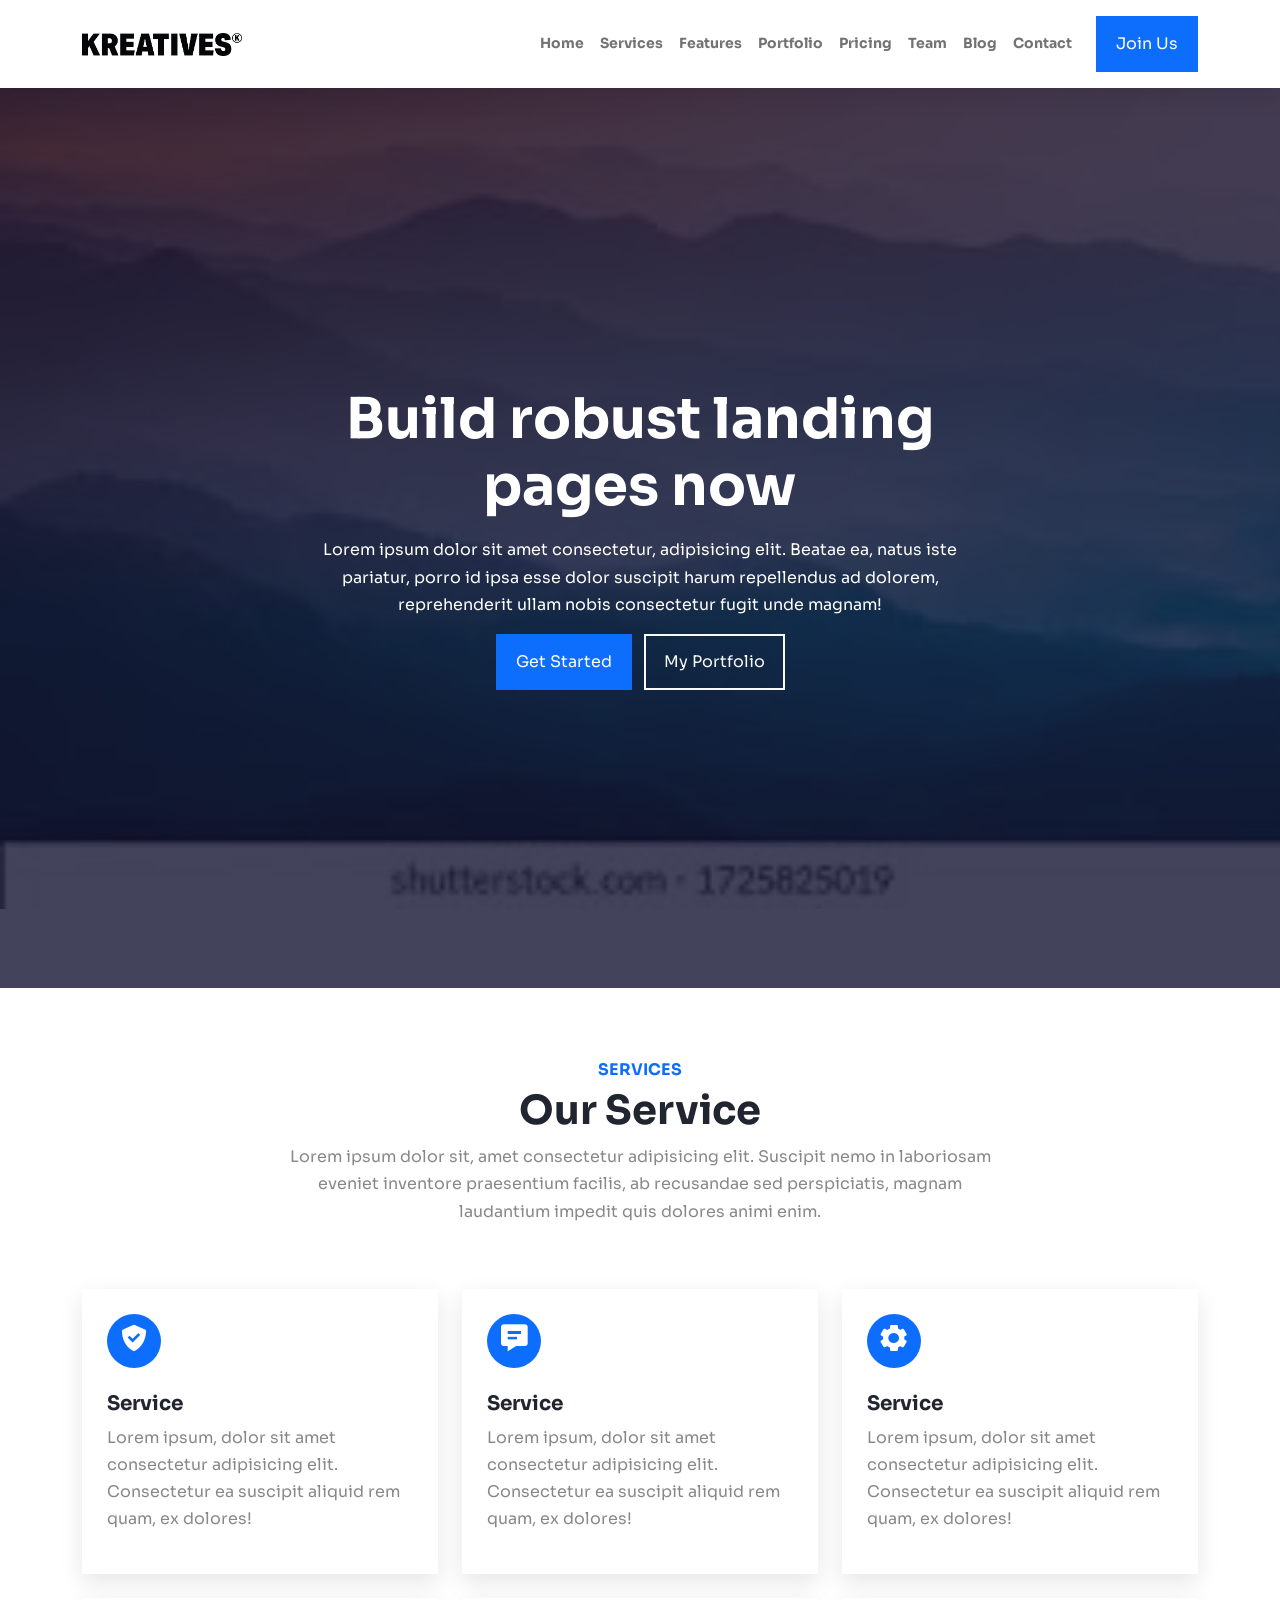
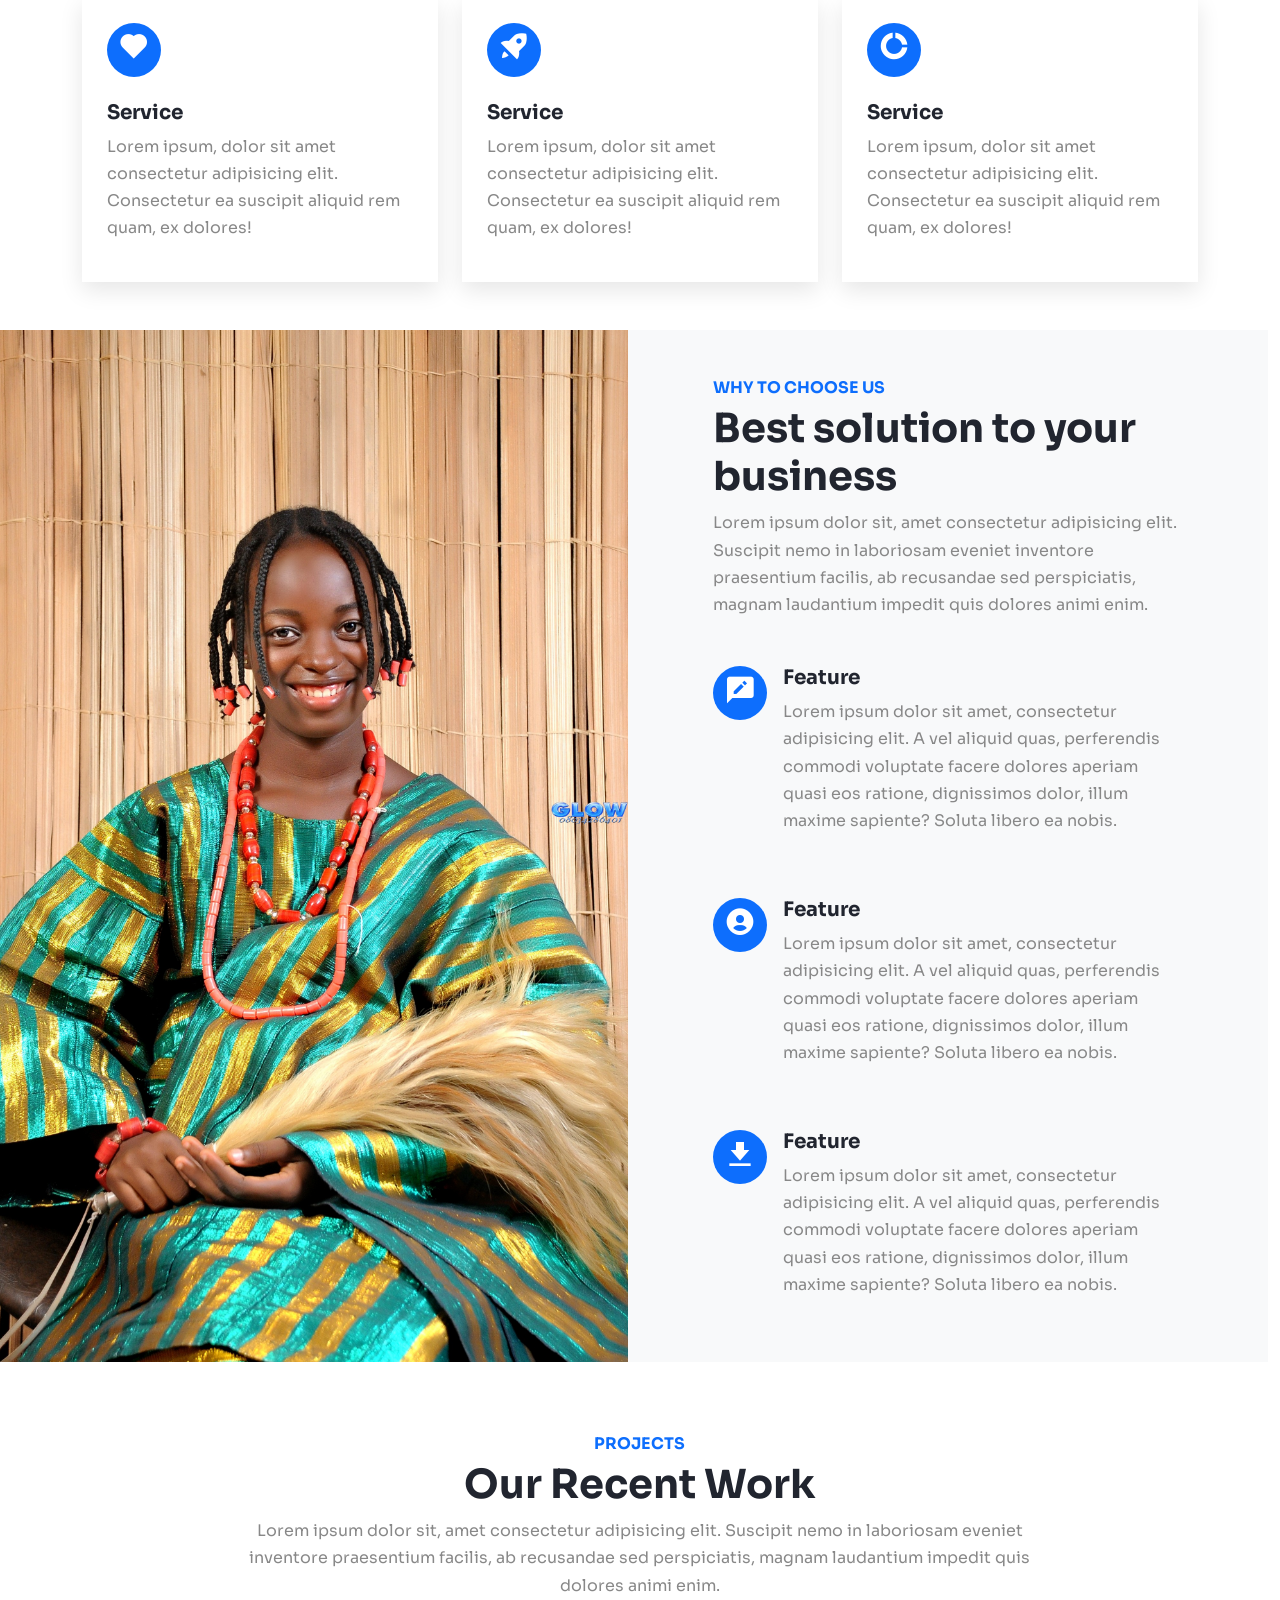
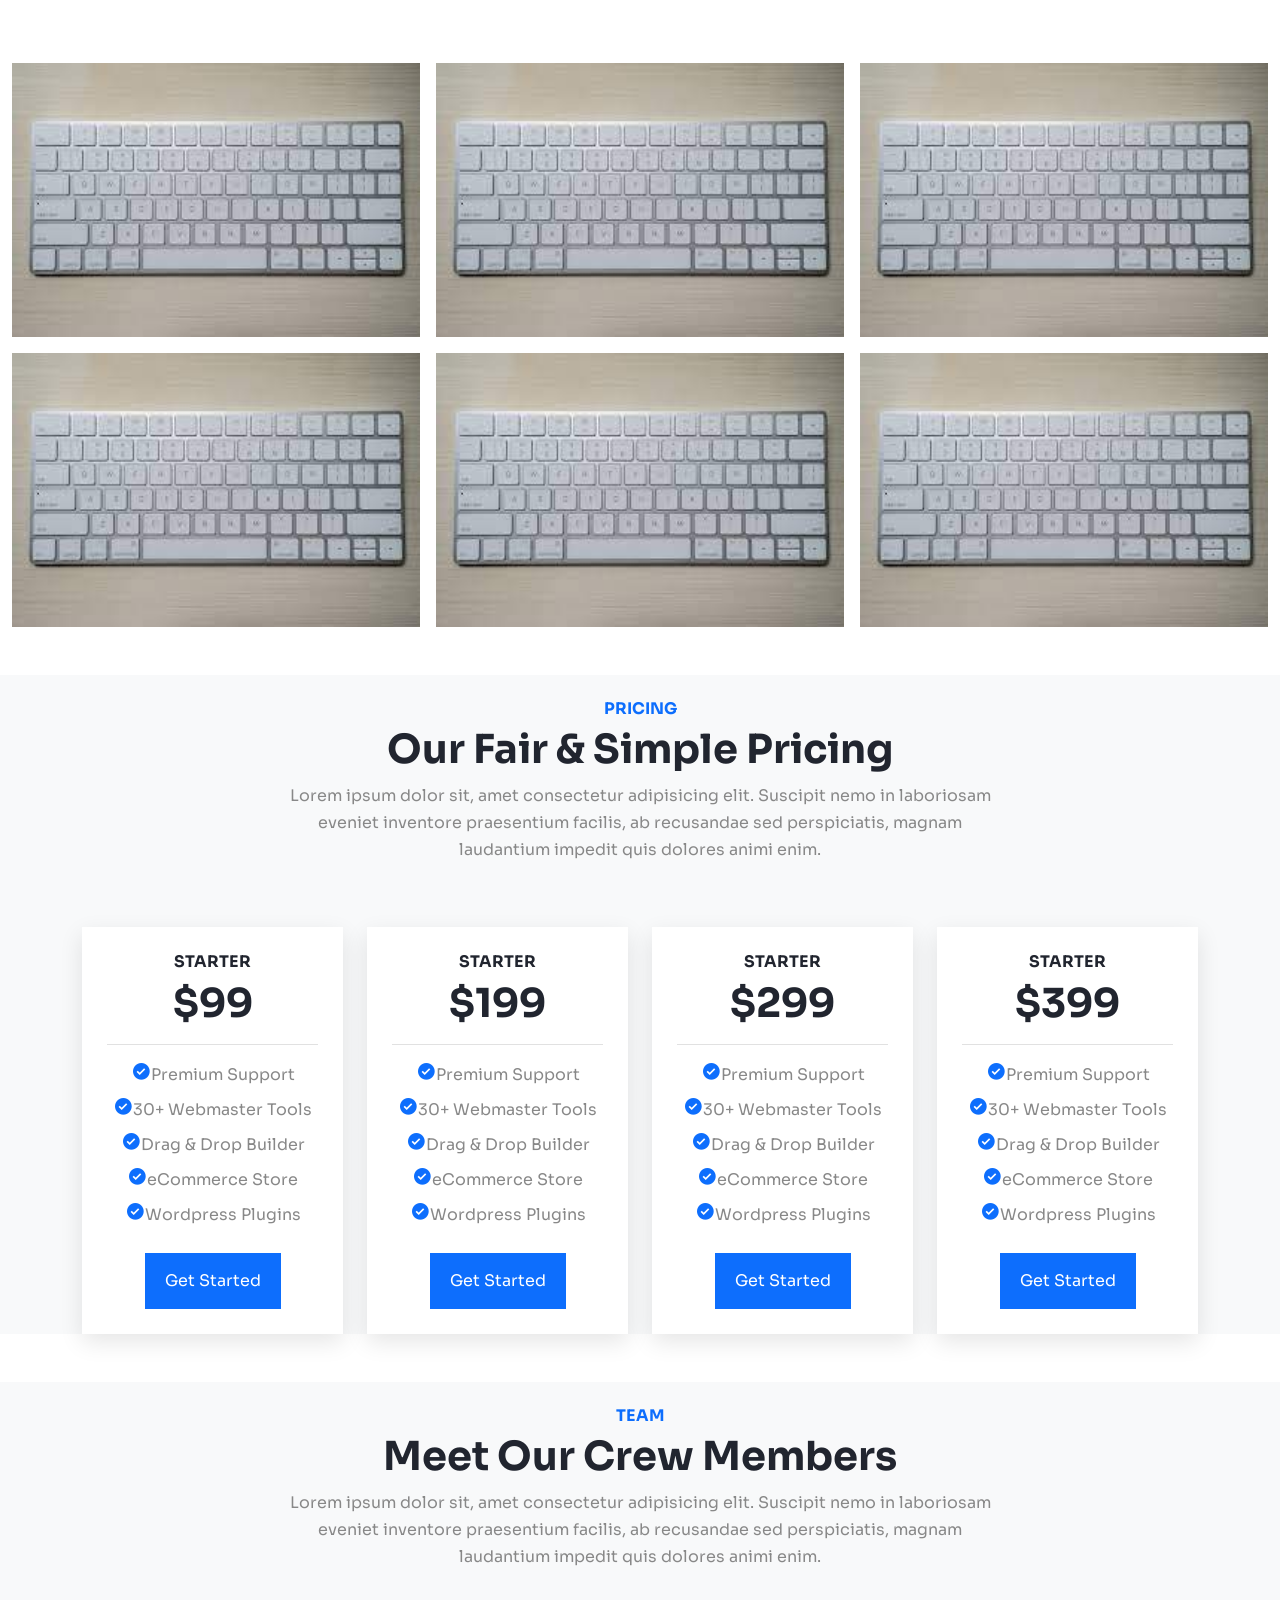
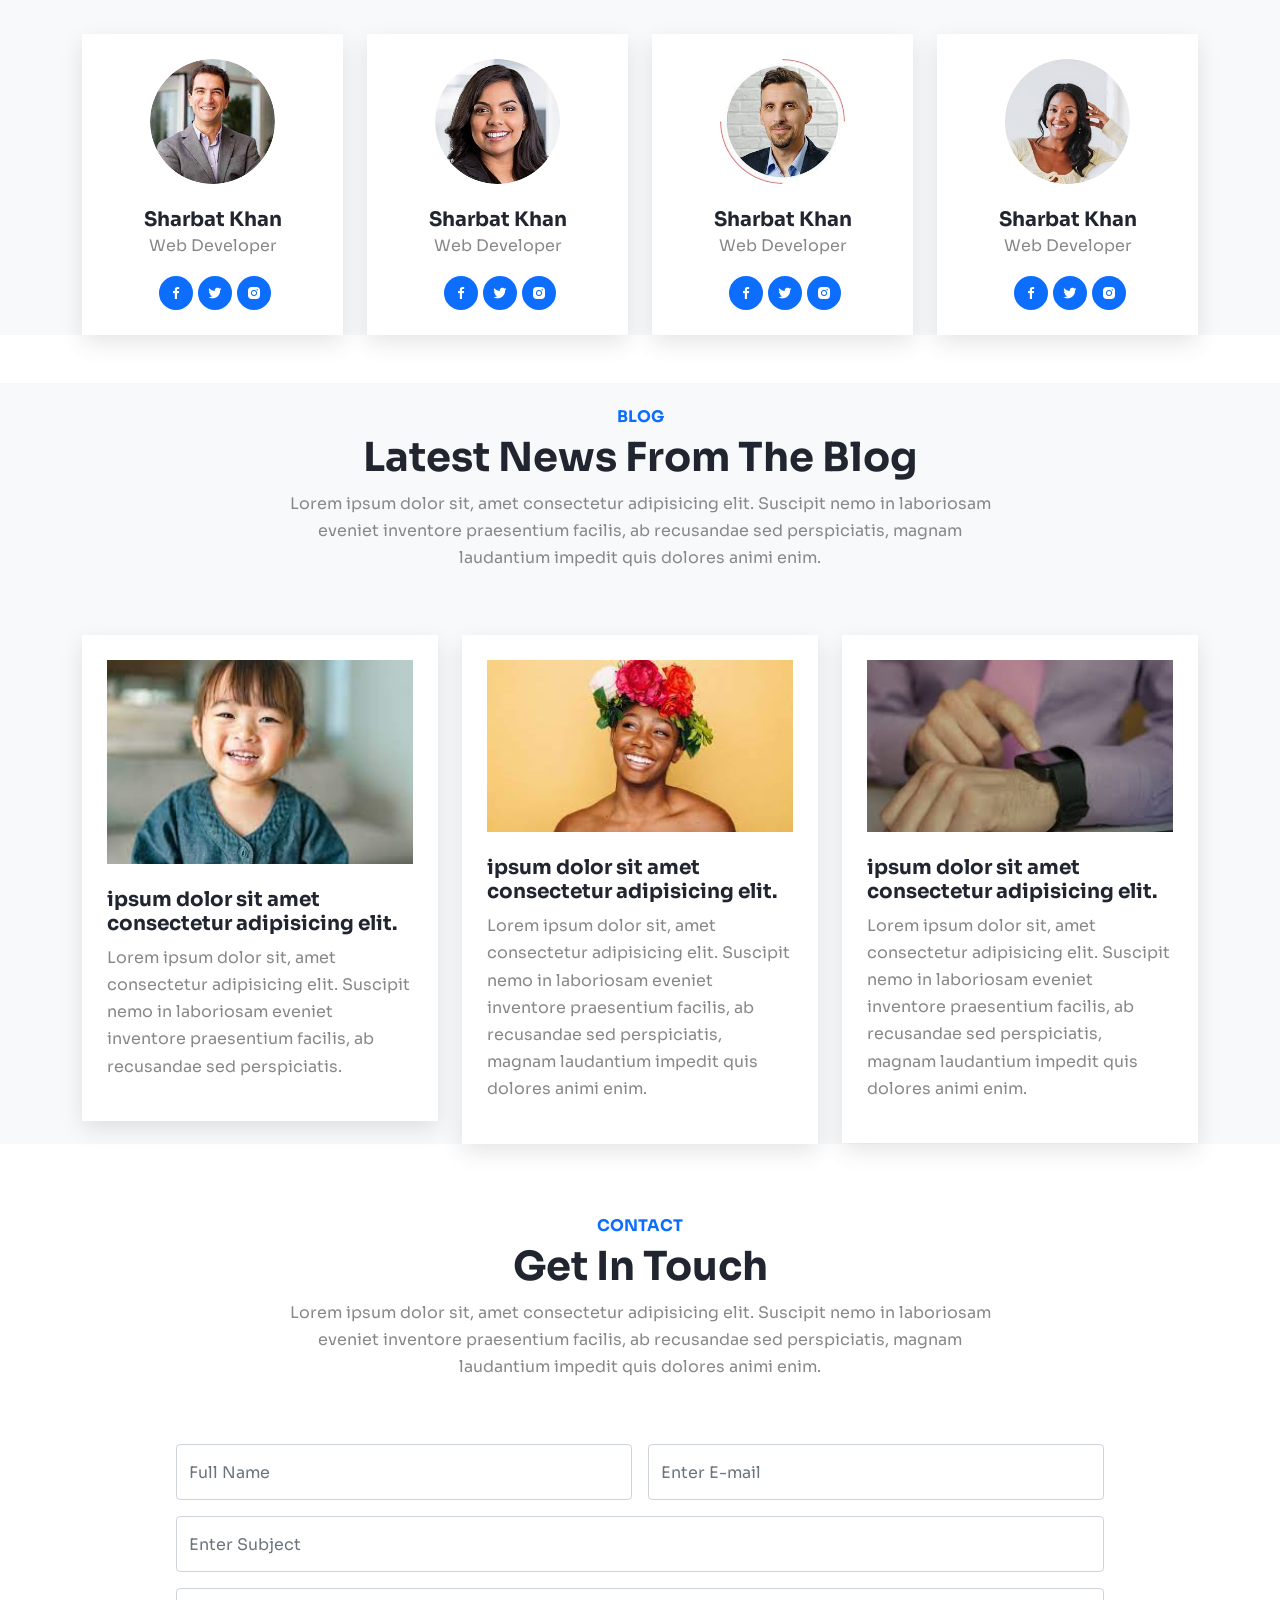
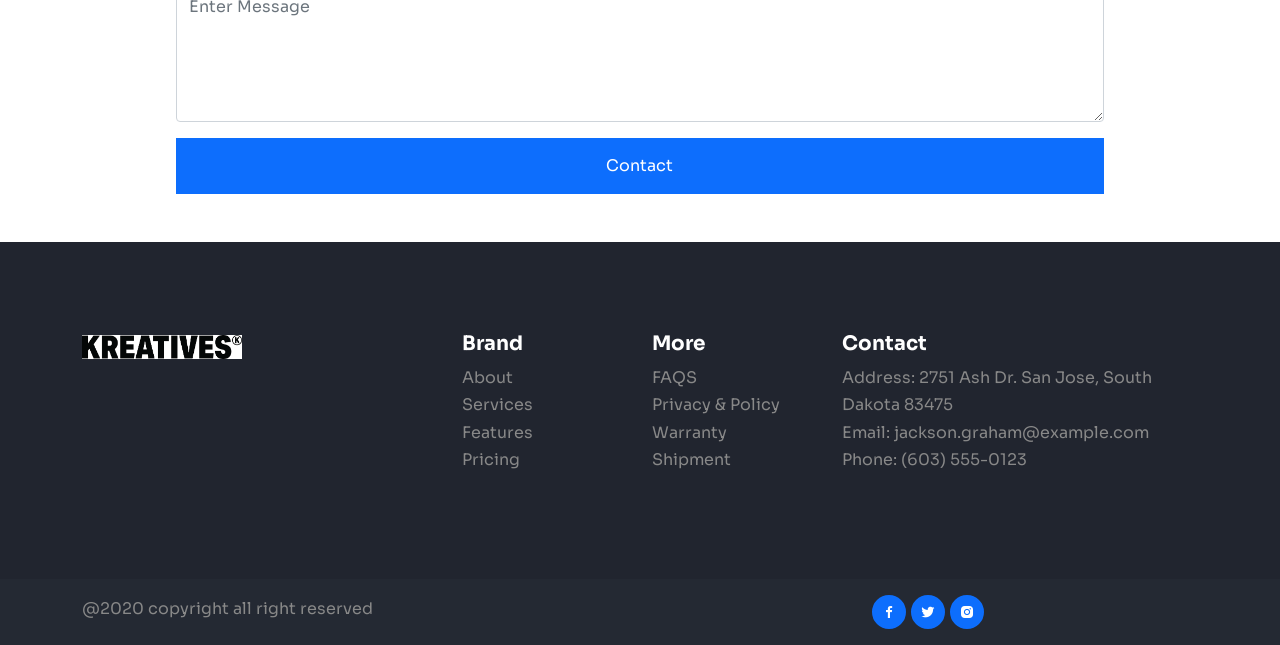
<file: src/index.html>
<!DOCTYPE html>
<html lang="en">
<head>
    <meta charset="UTF-8">
    <meta http-equiv="X-UA-Compatible" content="IE=edge">
    <meta name="viewport" content="width=device-width, initial-scale=1.0">
    <title>Hello, World</title>
    <link rel="stylesheet" href="css/bootstrap.css">
    <link rel="stylesheet" href="style.css">
    <link href='https://unpkg.com/boxicons@2.1.4/css/boxicons.min.css' rel='stylesheet'>
    <style>
        @import url('https://fonts.googleapis.com/css2?family=Nunito:ital,wght@0,200;0,300;0,400;0,500;0,600;0,700;0,800;0,900;0,1000;1,200;1,300;1,400;1,500;1,600;1,700;1,800;1,900;1,1000&family=Poppins:wght@300;400;600;700&family=Sora:wght@400;700&display=swap');
    </style>
</head>
<body>
    

    <nav class="navbar navbar-expand-lg py-3 sticky-top navbar-light bg-white">
        <div class="container">
          <a class="navbar-brand" href="#">
            <img class="logo" src="./image/download.png" alt="An image">
          </a>
          <button class="navbar-toggler" type="button" data-bs-toggle="collapse" data-bs-target="#navbarNav" aria-controls="navbarSupportedContent" aria-expanded="false" aria-label="Toggle navigation">
            <span class="navbar-toggler-icon"></span>
          </button>
           <div class="collapse navbar-collapse" id="navbarNav">
                <ul class="navbar-nav ms-auto mb-2 mb-lg-0">
                    <li class="nav-item">
                        <a class="nav-link" href="#Home">Home</a>
                    </li>
                    <li class="nav-item">
                        <a class="nav-link" href="#services">Services</a>
                    </li>
                    <li class="nav-item">
                        <a class="nav-link" href="#features">Features</a>
                    </li>
                    <li class="nav-item">
                        <a class="nav-link" href="#portfolio">Portfolio</a>
                    </li>
                    <li class="nav-item">
                        <a class="nav-link" href="#pricing">Pricing</a>
                    </li>
                    <li class="nav-item">
                        <a class="nav-link" href="#team">Team</a>
                    </li>
                    <li class="nav-item">
                        <a class="nav-link" href="#blog">Blog</a>
                    </li>
                    <li class="nav-item">
                        <a class="nav-link" href="#contact">Contact</a>
                    </li>
                </ul>
                <button class="btn btn-primary ms-lg-3">Join Us</button>
            </div>
        </div>
    </nav>

    <!-- Hero -->
    <div class="hero vh-100 d-flex align-items-center" id="Home">
        <div class="container">
            <div class="col-lg-7 mx-auto text-center">
                <h1 class="display-4 text-white">Build robust landing pages now</h1>
                <p class="text-white my-3">Lorem ipsum dolor sit amet consectetur, adipisicing elit. Beatae ea, natus iste pariatur, porro id ipsa esse dolor suscipit harum repellendus ad dolorem, reprehenderit ullam nobis consectetur fugit unde magnam!</p>
                <a href="#" class="btn me-2 btn-primary">Get Started</a>
                <a href="#" class="btn btn-outline-light">My Portfolio</a>
            </div>
        </div>
    </div>  <!--// Hero -->

        <!-- SERVICE -->
    <section  id="services" class="mt-5">
        <div class="container">
            <div class="row mb-5">
                <div class="col-md-8 mt-4 mx-auto text-center">
                    <h6 class="text-primary">SERVICES</h6>
                    <h1>Our Service</h1>
                    <p>Lorem ipsum dolor sit, amet consectetur adipisicing elit. Suscipit nemo in laboriosam eveniet inventore praesentium facilis, ab recusandae sed perspiciatis, magnam laudantium impedit quis dolores animi enim.</p>
                </div>
            </div>
            <div class="row g-4">
                <div class="col-lg-4">
                    <div class="service card-effect">
                        <div class="iconbox">
                            <div> 
                                <i class='bx bxs-check-shield'></i>
                            </div>
                        </div>    
                        <div>
                                <h5 class="mt-4 mb-2">Service</h5>
                                <p>Lorem ipsum, dolor sit amet consectetur adipisicing elit. Consectetur ea suscipit aliquid rem quam, ex dolores!</p>
                        </div>
                    </div>
                </div>
                <div class="col-lg-4 col-sm-6">
                    <div class="service card-effect">
                        <div class="iconbox">
                            <div>
                                <i class='bx bxs-message-detail'></i>
                            </div>
                        </div>    
                        <div>
                                <h5 class="mt-4 mb-2">Service</h5>
                                <p>Lorem ipsum, dolor sit amet consectetur adipisicing elit. Consectetur ea suscipit aliquid rem quam, ex dolores!</p>
                        </div>
                        
                    </div>
                </div>
                <div class="col-lg-4 col-sm-6">
                    <div class="service card-effect">
                        <div class="iconbox">
                            <div>
                                <i class='bx bxs-cog'></i>
                            </div>
                        </div>
                        <div>
                            <h5 class="mt-4 mb-2">Service</h5>
                            <p>Lorem ipsum, dolor sit amet consectetur adipisicing elit. Consectetur ea suscipit aliquid rem quam, ex dolores!</p>
                        </div>
                    </div>
                </div>
                <div class="col-lg-4 col-sm-6">
                    <div class="service card-effect">
                        <div class="iconbox">
                            <div>
                                <i class='bx bxs-heart'></i>
                            </div>
                        </div>
                        <div>
                            <h5 class="mt-4 mb-2">Service</h5>
                            <p>Lorem ipsum, dolor sit amet consectetur adipisicing elit. Consectetur ea suscipit aliquid rem quam, ex dolores!</p>
                        </div>
                    </div>
                </div>
                <div class="col-lg-4 col-sm-6">
                    <div class="service card-effect">
                        <div class="iconbox">
                            <div>
                                <i class='bx bxs-rocket'></i>
                            </div>
                        </div>
                        <div>
                            <h5 class="mt-4 mb-2">Service</h5>
                            <p>Lorem ipsum, dolor sit amet consectetur adipisicing elit. Consectetur ea suscipit aliquid rem quam, ex dolores!</p>
                        </div>
                    </div>
                </div>
                <div class="col-lg-4 col-sm-6">
                    <div class="service card-effect">
                        <div class="iconbox">
                            <div>
                                <i class='bx bxs-doughnut-chart'></i>
                            </div>
                        </div>
                        <div>
                            <h5 class="mt-4 mb-2">Service</h5>
                            <p>Lorem ipsum, dolor sit amet consectetur adipisicing elit. Consectetur ea suscipit aliquid rem quam, ex dolores!</p>
                        </div>
                    </div>
                </div>
            </div>
        </div>
    </section> <!--// SERVICE -->

      <!-- FEATURES -->
    <section class="row w-100 mt-5 py-0 bg-light" id="features">
        <div class="col-lg-6 col-img "></div>
        <div class="col-lg-6 py-5">
            <div class="container">
                <div class="row">
                    <div class="col-md-10  offset-md-1">
                        <h6 class="text-primary">WHY TO CHOOSE US</h6>
                        <h1>Best solution to your business</h1>
                        <p>Lorem ipsum dolor sit, amet consectetur adipisicing elit. Suscipit nemo in laboriosam eveniet inventore praesentium facilis, ab recusandae sed perspiciatis, magnam laudantium impedit quis dolores animi enim.</p>

                        
                        <div class="Feature d-flex mt-5">
                                <div class="iconbox me-3">
                                    <div>
                                       <i class='bx bxs-comment-edit'></i>
                                    </div>
                                </div>
                                <div>
                                    <h5>Feature</h5>
                                    <p>Lorem ipsum dolor sit amet, consectetur adipisicing elit. A vel aliquid quas, perferendis commodi voluptate facere dolores aperiam quasi eos ratione, dignissimos dolor, illum maxime sapiente? Soluta libero ea nobis.</p>
                                </div>
                        </div>
                        <div class="Feature d-flex mt-5">
                            <div class="iconbox me-3">
                                <div>
                                   <i class='bx bxs-user-circle'></i>
                                </div>
                            </div>
                            <div>
                                <h5>Feature</h5>
                                <p>Lorem ipsum dolor sit amet, consectetur adipisicing elit. A vel aliquid quas, perferendis commodi voluptate facere dolores aperiam quasi eos ratione, dignissimos dolor, illum maxime sapiente? Soluta libero ea nobis.</p>
                            </div>
                    </div>
                    <div class="Feature d-flex mt-5">
                        <div class="iconbox me-3">
                            <div>
                               <i class='bx bxs-download'></i>
                            </div>
                        </div>
                        <div>
                            <h5>Feature</h5>
                            <p>Lorem ipsum dolor sit amet, consectetur adipisicing elit. A vel aliquid quas, perferendis commodi voluptate facere dolores aperiam quasi eos ratione, dignissimos dolor, illum maxime sapiente? Soluta libero ea nobis.</p>
                        </div>
                </div>
                    </div>
                </div>
            </div>
        </div>     
    </section><!--// FEATURES -->

         <!--   PORTFOLIO -->
         <section  id="portfolio" class="mt-5">
            <div class="container-fluid">
                <div class="row mb-5">
                    <div class="col-md-8 mt-4 mx-auto text-center">
                        <h6 class="text-primary">PROJECTS</h6>
                        <h1>Our Recent Work</h1>
                        <p>Lorem ipsum dolor sit, amet consectetur adipisicing elit. Suscipit nemo in laboriosam eveniet inventore praesentium facilis, ab recusandae sed perspiciatis, magnam laudantium impedit quis dolores animi enim.</p>
                    </div>
                </div>
                <div class="row g-3">
                    <div class="col-lg-4 col-sm-6">
                        <div class="project">
                            <img src="./image/keyboard.jpg" alt="">
                            <div class="overlay">
                               <div>
                                    <h4 class="text-white">Project Title</h4>
                                    <h6 class="text-white">Website Design</h6>
                               </div>
                            </div>
                        </div>
                    </div>
                    <div class="col-lg-4 col-sm-6">
                        <div class="project">
                            <img src="./image/keyboard.jpg" alt="">
                            <div class="overlay">
                               <div>
                                    <h4 class="text-white">Project Title</h4>
                                    <h6 class="text-white">Website Design</h6>
                               </div>
                            </div>
                        </div>
                    </div>
                    <div class="col-lg-4 col-sm-6">
                        <div class="project">
                            <img src="./image/keyboard.jpg" alt="">
                            <div class="overlay">
                               <div>
                                    <h4 class="text-white">Project Title</h4>
                                    <h6 class="text-white">Website Design</h6>
                               </div>
                            </div>
                        </div>
                    </div>
                    <div class="col-lg-4 col-sm-6">
                        <div class="project">
                            <img src="./image/keyboard.jpg" alt="">
                            <div class="overlay">
                               <div>
                                    <h4 class="text-white">Project Title</h4>
                                    <h6 class="text-white">Website Design</h6>
                               </div>
                            </div>
                        </div>
                    </div>
                    <div class="col-lg-4 col-sm-6">
                        <div class="project">
                            <img src="./image/keyboard.jpg" alt="">
                            <div class="overlay">
                               <div>
                                    <h4 class="text-white">Project Title</h4>
                                    <h6 class="text-white">Website Design</h6>
                               </div>
                            </div>
                        </div>
                    </div>
                    <div class="col-lg-4 col-sm-6">
                        <div class="project">
                            <img src="./image/keyboard.jpg" alt="">
                            <div class="overlay">
                               <div>
                                    <h4 class="text-white">Project Title</h4>
                                    <h6 class="text-white">Website Design</h6>
                               </div>
                            </div>
                        </div>
                    </div>
                </div>
            </div>
        </section> <!--// PORTFOLIO -->

             <!-- PRICING -->
            <section  id="pricing" class="bg-light">
                <div class="container mt-5">
                    <div class="row mb-5">
                        <div class="col-md-8 mt-4 mx-auto text-center">
                            <h6 class="text-primary">PRICING</h6>
                            <h1>Our Fair & Simple Pricing</h1>
                            <p>Lorem ipsum dolor sit, amet consectetur adipisicing elit. Suscipit nemo in laboriosam eveniet inventore praesentium facilis, ab recusandae sed perspiciatis, magnam laudantium impedit quis dolores animi enim.</p>
                        </div>
                    </div>
                    <div class="row g-4">
                        <div class="col-lg-3 col-sm-6">
                            <div class="pricing card-effect text-center">
                                <h6>STARTER</h6>
                                <h1>$99</h1>
                                <hr>
                                <ul class="list-unstyled mb-4">
                                    <li><i class='bx bxs-check-circle'></i>Premium Support</li>
                                    <li><i class='bx bxs-check-circle'></i>30+ Webmaster Tools</li>
                                    <li><i class='bx bxs-check-circle'></i>Drag & Drop Builder</li>
                                    <li><i class='bx bxs-check-circle'></i>eCommerce Store</li>
                                    <li><i class='bx bxs-check-circle'></i>Wordpress Plugins</li>
                                </ul>
                                <button class="btn btn-primary">Get Started</button>
                            </div>
                        </div>
                        <div class="col-lg-3 col-sm-6">
                            <div class="pricing card-effect text-center">
                                <h6>STARTER</h6>
                                <h1>$199</h1>
                                <hr>
                                <ul class="list-unstyled mb-4">
                                    <li><i class='bx bxs-check-circle'></i>Premium Support</li>
                                    <li><i class='bx bxs-check-circle'></i>30+ Webmaster Tools</li>
                                    <li><i class='bx bxs-check-circle'></i>Drag & Drop Builder</li>
                                    <li><i class='bx bxs-check-circle'></i>eCommerce Store</li>
                                    <li><i class='bx bxs-check-circle'></i>Wordpress Plugins</li>
                                </ul>
                                <button class="btn btn-primary">Get Started</button>
                            </div>
                        </div>
                        <div class="col-lg-3 col-sm-6">
                            <div class="pricing card-effect text-center">
                                <h6>STARTER</h6>
                                <h1>$299</h1>
                                <hr>
                                <ul class="list-unstyled mb-4">
                                    <li><i class='bx bxs-check-circle'></i>Premium Support</li>
                                    <li><i class='bx bxs-check-circle'></i>30+ Webmaster Tools</li>
                                    <li><i class='bx bxs-check-circle'></i>Drag & Drop Builder</li>
                                    <li><i class='bx bxs-check-circle'></i>eCommerce Store</li>
                                    <li><i class='bx bxs-check-circle'></i>Wordpress Plugins</li>
                                </ul>
                                <button class="btn btn-primary">Get Started</button>
                            </div>
                        </div>
                        <div class="col-lg-3 col-sm-6">
                            <div class="pricing card-effect text-center">
                                <h6>STARTER</h6>
                                <h1>$399</h1>
                                <hr>
                                <ul class="list-unstyled mb-4">
                                    <li><i class='bx bxs-check-circle'></i>Premium Support</li>
                                    <li><i class='bx bxs-check-circle'></i>30+ Webmaster Tools</li>
                                    <li><i class='bx bxs-check-circle'></i>Drag & Drop Builder</li>
                                    <li><i class='bx bxs-check-circle'></i>eCommerce Store</li>
                                    <li><i class='bx bxs-check-circle'></i>Wordpress Plugins</li>
                                </ul>
                                <button class="btn btn-primary">Get Started</button>
                            </div>
                        </div>                       
                    </div>
                </div>
            </section> <!--// PRICING -->

                <!-- team -->
                <section  id="team" class="bg-light mt-5">
                    <div class="container">
                        <div class="row mb-5">
                            <div class="col-md-8 mt-4 mx-auto text-center">
                                <h6 class="text-primary">TEAM</h6>
                                <h1>Meet Our Crew Members</h1>
                                <p>Lorem ipsum dolor sit, amet consectetur adipisicing elit. Suscipit nemo in laboriosam eveniet inventore praesentium facilis, ab recusandae sed perspiciatis, magnam laudantium impedit quis dolores animi enim.</p>
                            </div>
                        </div>
                        <div class="row text-center g-4">
                            <div class="col-lg-3 col-sm-6">
                                <div class="team-member card-effect">
                                    <img src="./image/man1.jpg" alt="">
                                    <h5 class="mb-0 mt-4">Sharbat Khan</h5>
                                    <p>Web Developer</p>
                                    <div class="social-icons">
                                        <a href="#"><i class='bx bxl-facebook'></i></a>
                                        <a href="#"><i class='bx bxl-twitter'></i></a>
                                        <a href="#"><i class='bx bxl-instagram-alt'></i></a>
                                    </div>
                                </div>
                            </div>
                            <div class="col-lg-3 col-sm-6">
                                <div class="team-member card-effect">
                                    <img src="./image/woman1.jpg" alt="">
                                    <h5 class="mb-0 mt-4">Sharbat Khan</h5>
                                    <p>Web Developer</p>
                                    <div class="social-icons">
                                        <a href="#"><i class='bx bxl-facebook'></i></a>
                                        <a href="#"><i class='bx bxl-twitter'></i></a>
                                        <a href="#"><i class='bx bxl-instagram-alt'></i></a>
                                    </div>
                                </div>
                            </div>
                            <div class="col-lg-3 col-sm-6">
                                <div class="team-member card-effect">
                                    <img src="./image/man2.jpg" alt="">
                                    <h5 class="mb-0 mt-4">Sharbat Khan</h5>
                                    <p>Web Developer</p>
                                    <div class="social-icons">
                                        <a href="#"><i class='bx bxl-facebook'></i></a>
                                        <a href="#"><i class='bx bxl-twitter'></i></a>
                                        <a href="#"><i class='bx bxl-instagram-alt'></i></a>
                                    </div>
                                </div>
                            </div>
                            <div class="col-lg-3 col-sm-6">
                                <div class="team-member card-effect">
                                    <img src="./image/woman2.jpg" alt="">
                                    <h5 class="mb-0 mt-4">Sharbat Khan</h5>
                                    <p>Web Developer</p>
                                    <div class="social-icons">
                                        <a href="#"><i class='bx bxl-facebook'></i></a>
                                        <a href="#"><i class='bx bxl-twitter'></i></a>
                                        <a href="#"><i class='bx bxl-instagram-alt'></i></a>
                                    </div>
                                </div>
                            </div>
                        </div>
                    </div>
                </section> <!--// team -->

                   <!-- blog -->
                   <section  id="blog" class="bg-light mt-5"> 
                    <div class="container">
                        <div class="row mb-5">
                            <div class="col-md-8 mt-4 mx-auto text-center">
                                <h6 class="text-primary">BLOG</h6>
                                <h1>Latest News From The Blog</h1>
                                <p>Lorem ipsum dolor sit, amet consectetur adipisicing elit. Suscipit nemo in laboriosam eveniet inventore praesentium facilis, ab recusandae sed perspiciatis, magnam laudantium impedit quis dolores animi enim.</p>
                            </div>
                        </div>
                        <div class="row g-4">
                            <div class="col-md-4">
                                <div class="blog-post card-effect">
                                    <img src="./image/child1.jpg" alt="">
                                    <h5 class="mt-4"><a href="#"> ipsum dolor sit amet consectetur adipisicing elit.</a></h5>
                                    <p>Lorem ipsum dolor sit, amet consectetur adipisicing elit. Suscipit nemo in laboriosam eveniet inventore praesentium facilis, ab recusandae sed perspiciatis.</p>
                                </div>
                            </div>
                            <div class="col-md-4">
                                <div class="blog-post card-effect">
                                    <img src="./image/circle2.jpg" alt="">
                                    <h5 class="mt-4"><a href="#"> ipsum dolor sit amet consectetur adipisicing elit.</a></h5>
                                    <p>Lorem ipsum dolor sit, amet consectetur adipisicing elit. Suscipit nemo in laboriosam eveniet inventore praesentium facilis, ab recusandae sed perspiciatis, magnam laudantium impedit quis dolores animi enim.</p>
                                </div>
                            </div>
                            <div class="col-md-4">
                                <div class="blog-post card-effect">
                                    <img src="./image/circle3.jpg" alt="">
                                    <h5 class="mt-4"><a href="#"> ipsum dolor sit amet consectetur adipisicing elit.</a></h5>
                                    <p>Lorem ipsum dolor sit, amet consectetur adipisicing elit. Suscipit nemo in laboriosam eveniet inventore praesentium facilis, ab recusandae sed perspiciatis, magnam laudantium impedit quis dolores animi enim.</p>
                                </div>
                            </div>
                        </div>
                    </div>
                </section> <!--// blog --> 

                    <!-- contact -->
                    <section  id="contact" class="mt-5">
                        <div class="container">
                            <div class="row mb-5">
                                <div class="col-md-8 mt-4 mx-auto text-center">
                                    <h6 class="text-primary">CONTACT</h6>
                                    <h1>Get In Touch</h1>
                                    <p>Lorem ipsum dolor sit, amet consectetur adipisicing elit. Suscipit nemo in laboriosam eveniet inventore praesentium facilis, ab recusandae sed perspiciatis, magnam laudantium impedit quis dolores animi enim.</p>
                                </div>
                            </div>
                            
                            <form action="" class="row g-3 justify-content-center">
                                <div class="col-md-5">
                                    <input type="text" class="form-control" placeholder="Full Name">
                                </div>
                                <div class="col-md-5">
                                    <input type="text" class="form-control" placeholder="Enter E-mail">
                                </div>
                                <div class="col-md-10">
                                    <input type="text" class="form-control" placeholder="Enter Subject">
                                </div>
                                <div class="col-md-10">
                                  <textarea name="" id="" cols="30" rows="5" class="form-control" placeholder="Enter Message"></textarea>
                                </div>
                                <div class="col-md-10 d-grid">
                                    <button class="btn btn-primary">Contact</button>    
                                </div>
                            </form>

                        </div>
                    </section> <!--// contact -->


                    <footer>
                        <div class="footer-top mt-5">
                            <div class="container">
                                <div class="row gy-4">
                                    <div class="col-md-4">
                                        <img class="logo" src="./image/download.png" alt="">
                                    </div>
                                    <div class="col-md-2">
                                        <h5 class="text-white">Brand</h5>
                                        <ul class="list-unstyled">
                                            <li><a href="#">About</a></li>
                                            <li><a href="#">Services</a></li>
                                            <li><a href="#">Features</a></li>
                                            <li><a href="#">Pricing</a></li>
                                        </ul>
                                    </div>
                                    <div class="col-md-2">
                                        <h5 class="text-white">More</h5>
                                        <ul class="list-unstyled">
                                            <li><a href="#">FAQS</a></li>
                                            <li><a href="#">Privacy & Policy</a></li>
                                            <li><a href="#">Warranty</a></li>
                                            <li><a href="#">Shipment</a></li>
                                        </ul>
                                    </div>
                                    <div class="col-md-4">
                                        <h5 class="text-white">Contact</h5>
                                        <ul class="list-unstyled">
                                            <li>Address: 2751 Ash Dr. San Jose, South Dakota 83475</li>
                                            <li>Email: jackson.graham@example.com</li>
                                            <li>Phone: (603) 555-0123<li>
                                        </ul>
                                    </div>
                                </div>
                            </div>
                        </div>
                        <div class="footer-bottom py-3">
                            <div class="container">
                                <div class="row">
                                    <div class="col-6">
                                        @2020 copyright all right reserved
                                    </div>
                                    <div class="col-6">
                                        <div class="social-icons">
                                            <a href="#"><i class='bx bxl-facebook'></i></a>
                                            <a href="#"><i class='bx bxl-twitter'></i></a>
                                            <a href="#"><i class='bx bxl-instagram-alt'></i></a>
                                        </div>
                                    </div>
                                </div>
                            </div>
                        </div>
                    </footer>

      <script src="js/bootstrap.bundle.js"></script>
</body>
</html>
</file>
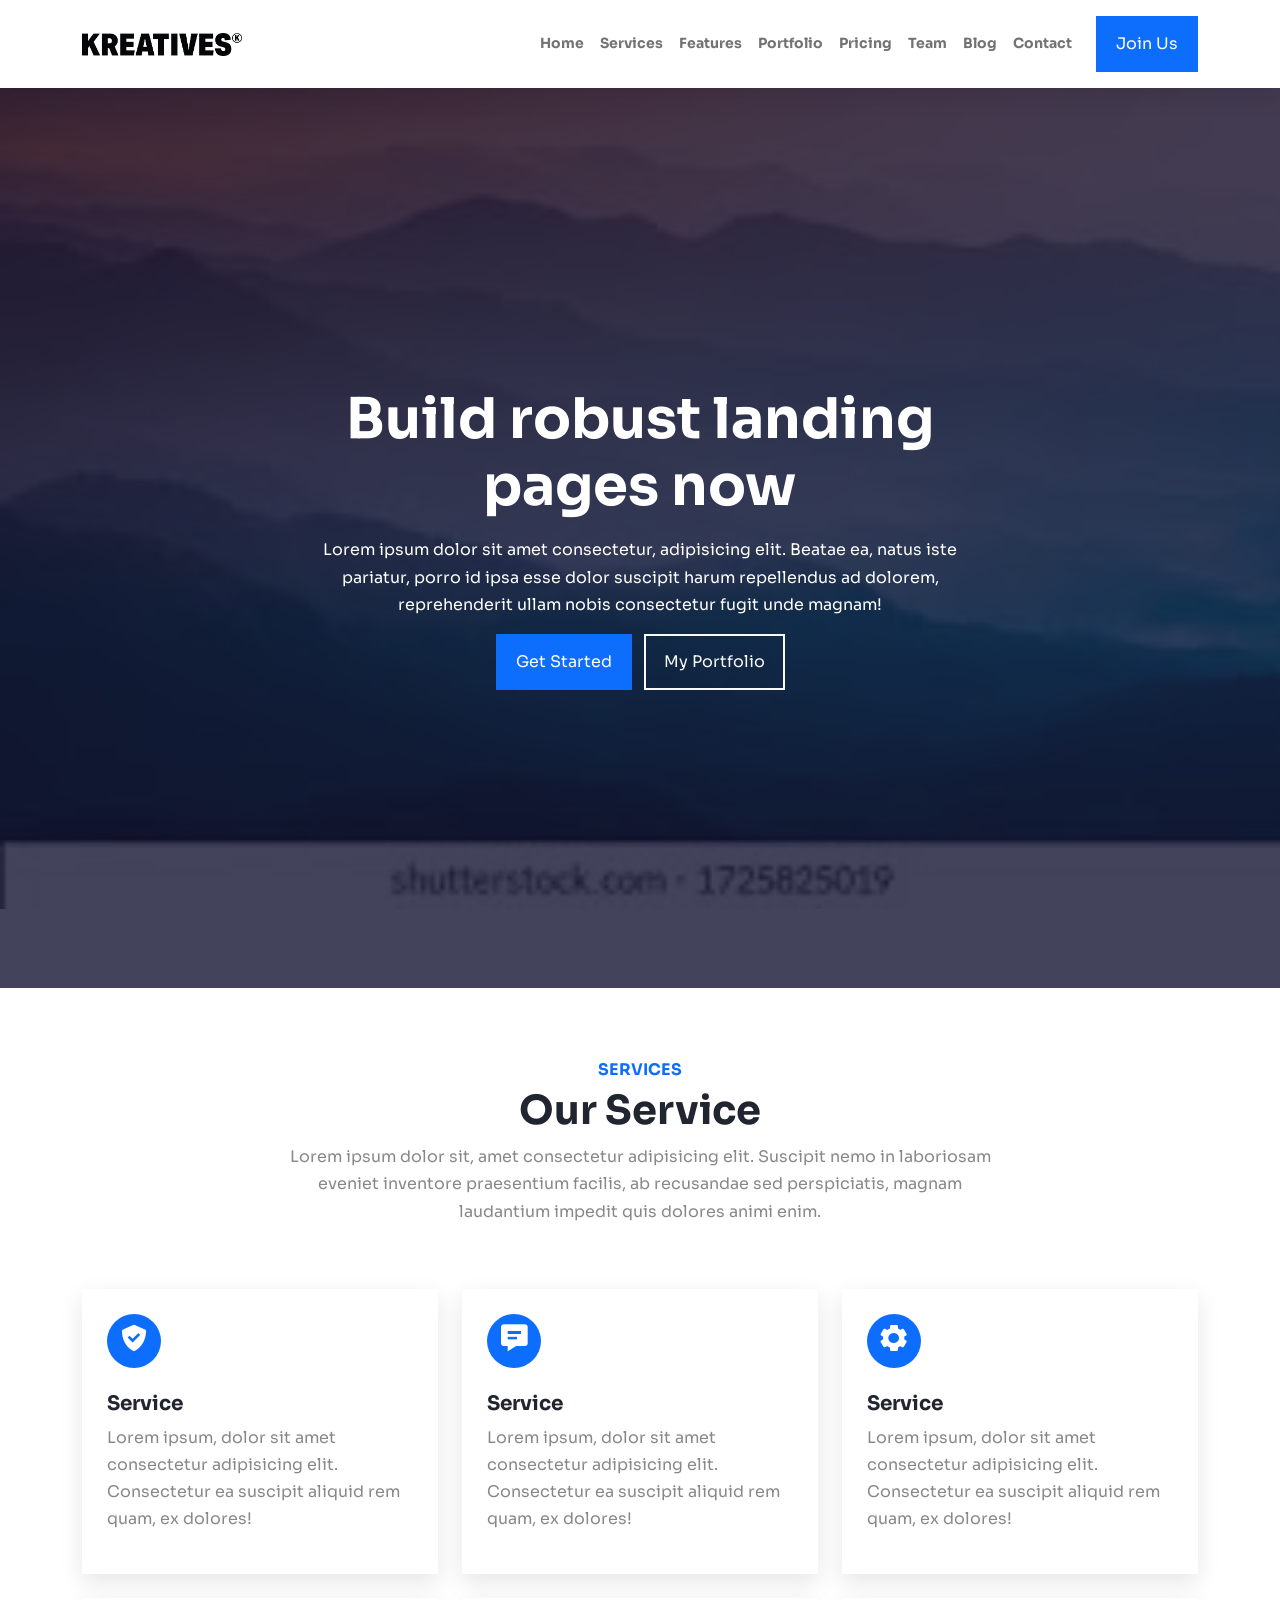
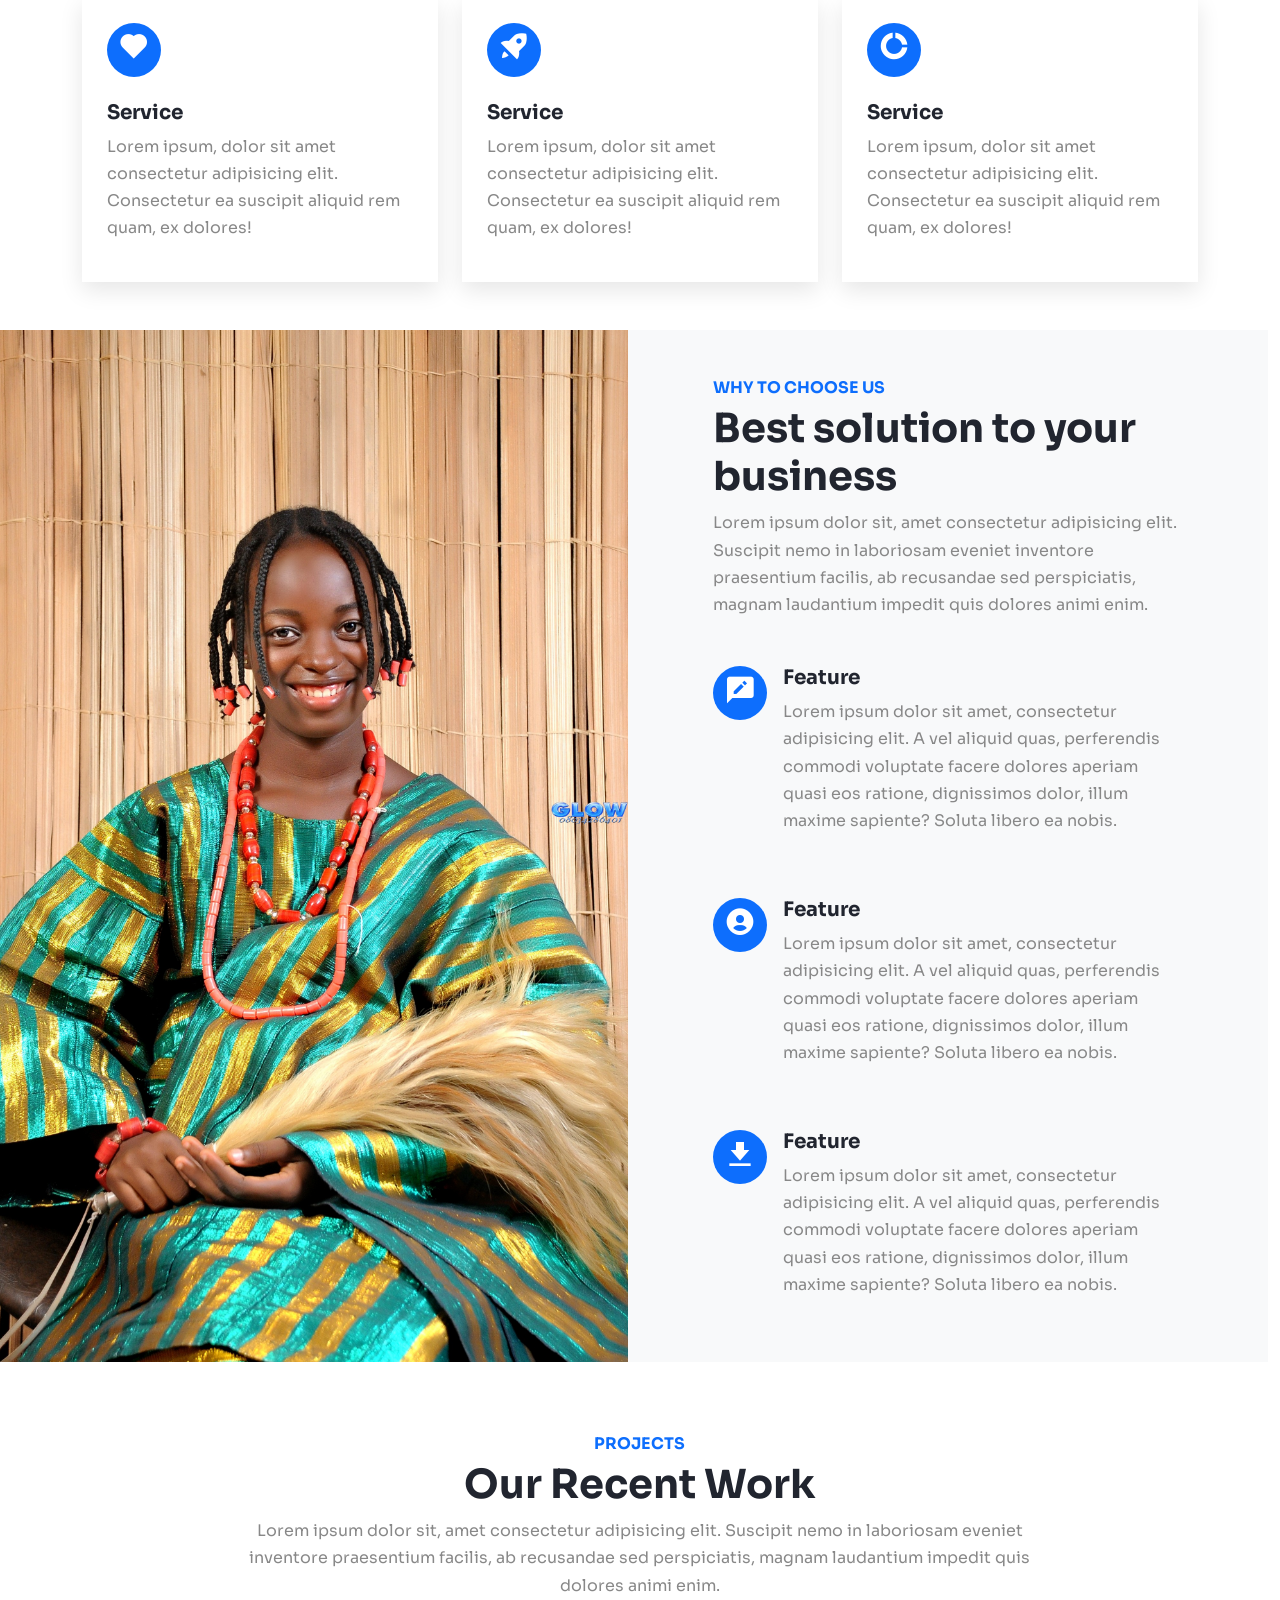
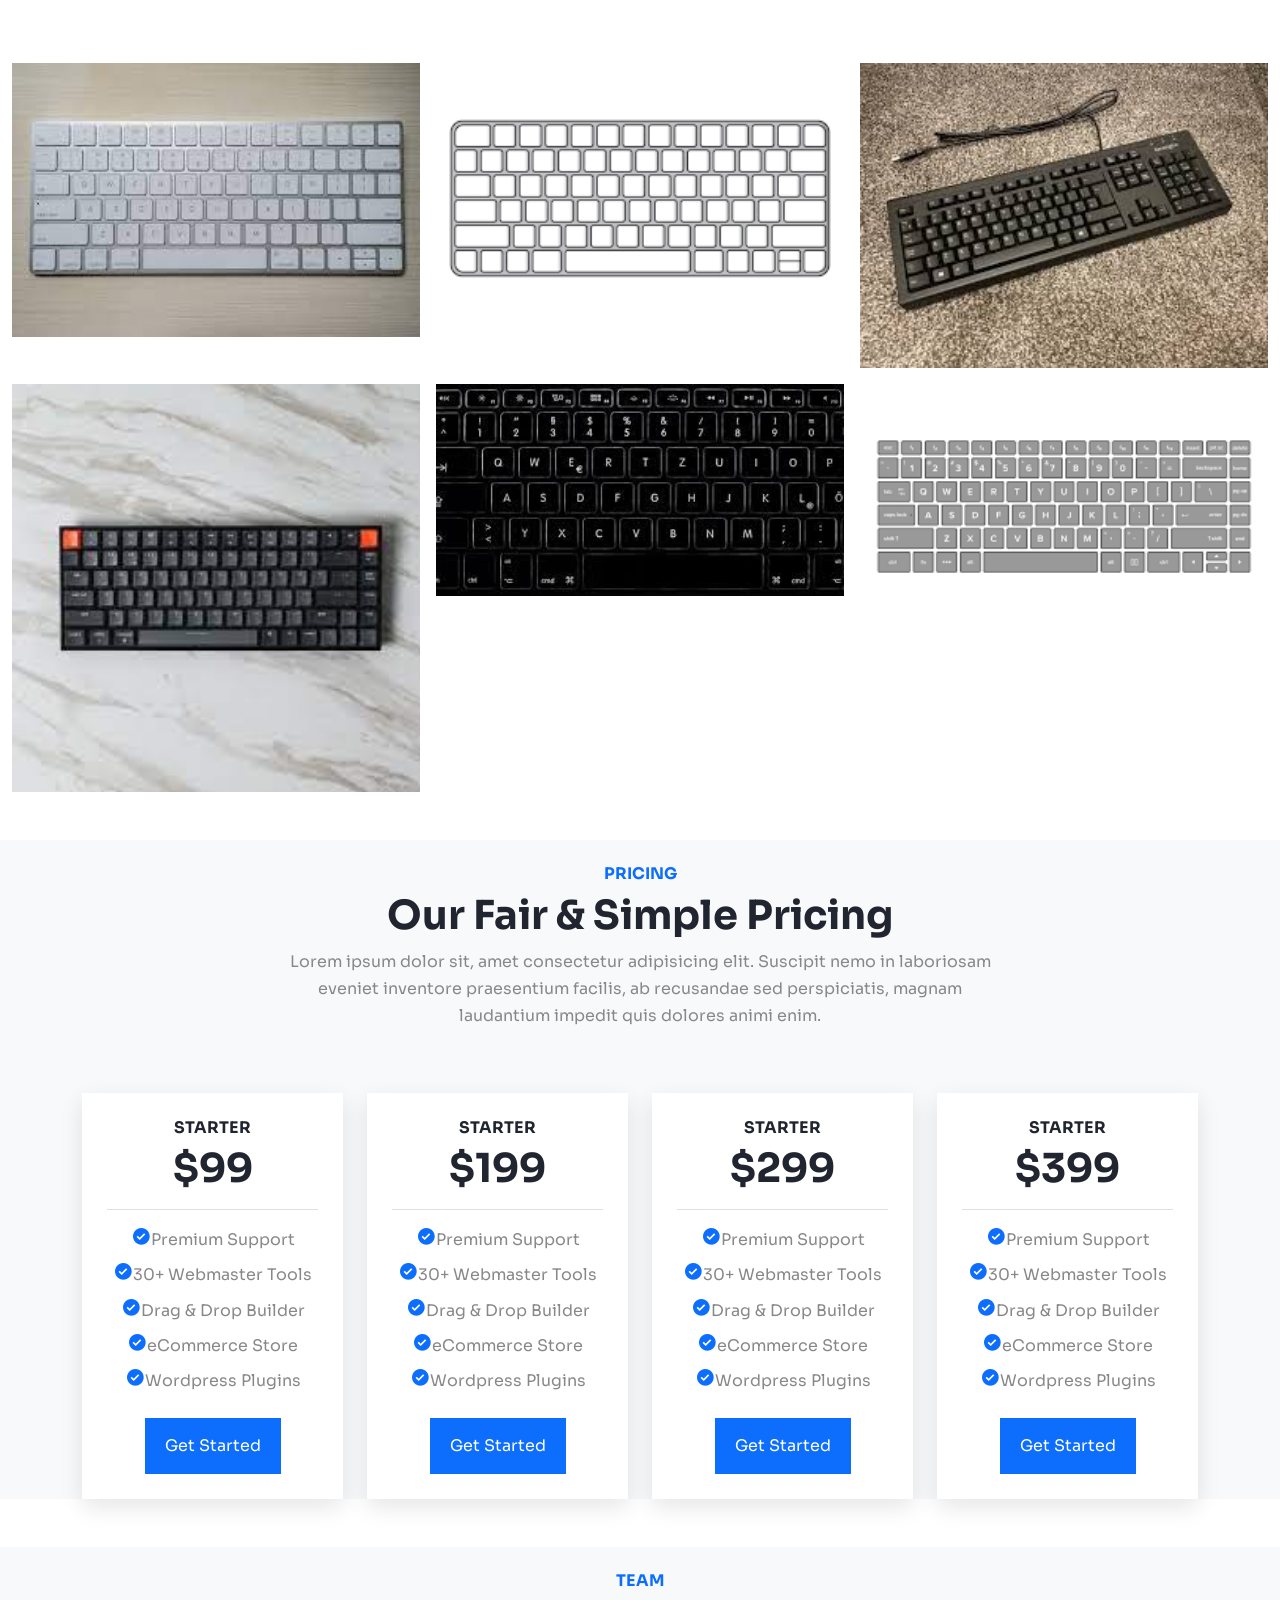
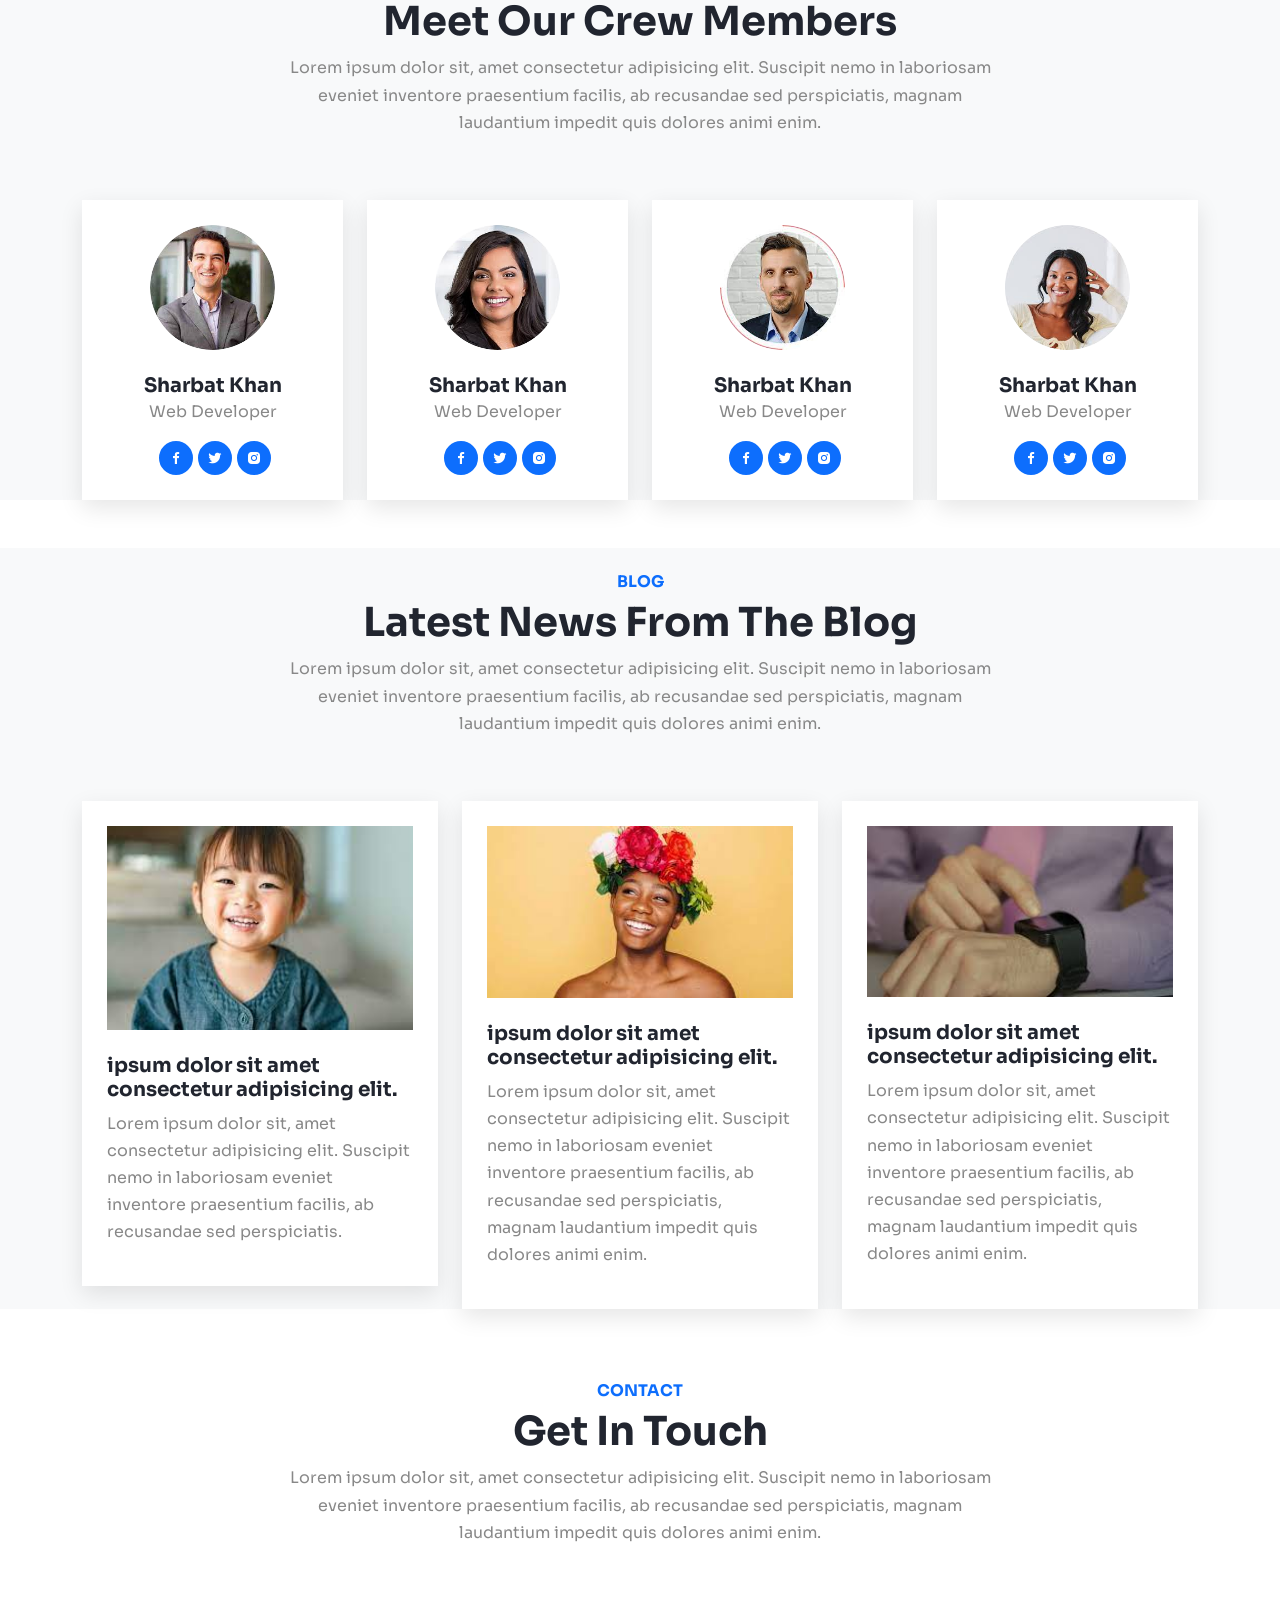
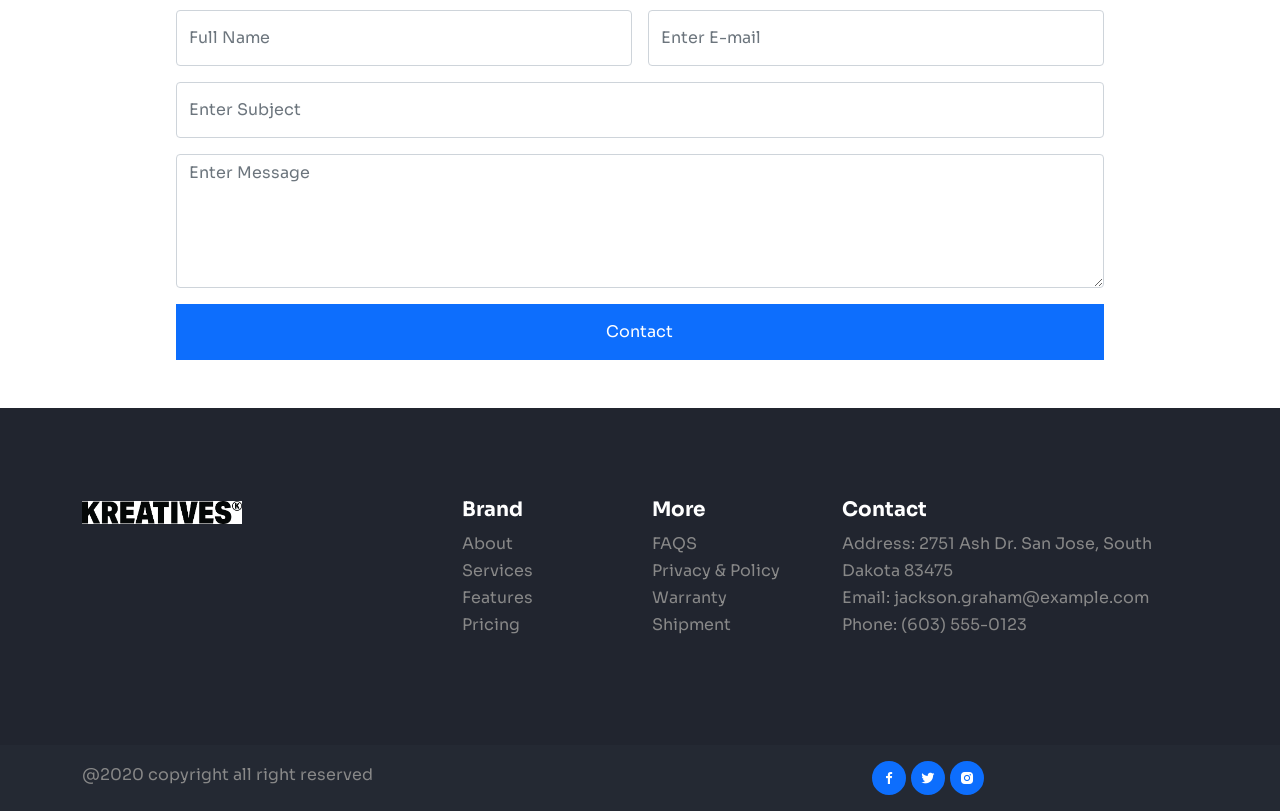
<file: ph.html>
<!DOCTYPE html>
<html lang="en">
<head>
    <meta charset="UTF-8">
    <meta http-equiv="X-UA-Compatible" content="IE=edge">
    <meta name="viewport" content="width=device-width, initial-scale=1.0">
    <title>Hello, World</title>
    <link rel="stylesheet" href="css/bootstrap.css">
    <link rel="stylesheet" href="style.css">
    <link href='https://unpkg.com/boxicons@2.1.4/css/boxicons.min.css' rel='stylesheet'>
    <style>
        @import url('https://fonts.googleapis.com/css2?family=Nunito:ital,wght@0,200;0,300;0,400;0,500;0,600;0,700;0,800;0,900;0,1000;1,200;1,300;1,400;1,500;1,600;1,700;1,800;1,900;1,1000&family=Poppins:wght@300;400;600;700&family=Sora:wght@400;700&display=swap');
    </style>
</head>
<body>
    

    <nav class="navbar navbar-expand-lg py-3 sticky-top navbar-light bg-white">
        <div class="container">
          <a class="navbar-brand" href="#">
            <img class="logo" src="./image/download.png" alt="An image">
          </a>
          <button class="navbar-toggler" type="button" data-bs-toggle="collapse" data-bs-target="#navbarNav" aria-controls="navbarSupportedContent" aria-expanded="false" aria-label="Toggle navigation">
            <span class="navbar-toggler-icon"></span>
          </button>
           <div class="collapse navbar-collapse" id="navbarNav">
                <ul class="navbar-nav ms-auto mb-2 mb-lg-0">
                    <li class="nav-item">
                        <a class="nav-link" href="#Home">Home</a>
                    </li>
                    <li class="nav-item">
                        <a class="nav-link" href="#services">Services</a>
                    </li>
                    <li class="nav-item">
                        <a class="nav-link" href="#features">Features</a>
                    </li>
                    <li class="nav-item">
                        <a class="nav-link" href="#portfolio">Portfolio</a>
                    </li>
                    <li class="nav-item">
                        <a class="nav-link" href="#pricing">Pricing</a>
                    </li>
                    <li class="nav-item">
                        <a class="nav-link" href="#team">Team</a>
                    </li>
                    <li class="nav-item">
                        <a class="nav-link" href="#blog">Blog</a>
                    </li>
                    <li class="nav-item">
                        <a class="nav-link" href="#contact">Contact</a>
                    </li>
                </ul>
                <button class="btn btn-primary ms-lg-3">Join Us</button>
            </div>
        </div>
    </nav>

    <!-- Hero -->
    <div class="hero vh-100 d-flex align-items-center" id="Home">
        <div class="container">
            <div class="col-lg-7 mx-auto text-center">
                <h1 class="display-4 text-white">Build robust landing pages now</h1>
                <p class="text-white my-3">Lorem ipsum dolor sit amet consectetur, adipisicing elit. Beatae ea, natus iste pariatur, porro id ipsa esse dolor suscipit harum repellendus ad dolorem, reprehenderit ullam nobis consectetur fugit unde magnam!</p>
                <a href="#" class="btn me-2 btn-primary">Get Started</a>
                <a href="#" class="btn btn-outline-light">My Portfolio</a>
            </div>
        </div>
    </div>  <!--// Hero -->

        <!-- SERVICE -->
    <section  id="services" class="mt-5">
        <div class="container">
            <div class="row mb-5">
                <div class="col-md-8 mt-4 mx-auto text-center">
                    <h6 class="text-primary">SERVICES</h6>
                    <h1>Our Service</h1>
                    <p>Lorem ipsum dolor sit, amet consectetur adipisicing elit. Suscipit nemo in laboriosam eveniet inventore praesentium facilis, ab recusandae sed perspiciatis, magnam laudantium impedit quis dolores animi enim.</p>
                </div>
            </div>
            <div class="row g-4">
                <div class="col-lg-4">
                    <div class="service card-effect">
                        <div class="iconbox">
                            <div> 
                                <i class='bx bxs-check-shield'></i>
                            </div>
                        </div>    
                        <div>
                                <h5 class="mt-4 mb-2">Service</h5>
                                <p>Lorem ipsum, dolor sit amet consectetur adipisicing elit. Consectetur ea suscipit aliquid rem quam, ex dolores!</p>
                        </div>
                    </div>
                </div>
                <div class="col-lg-4 col-sm-6">
                    <div class="service card-effect">
                        <div class="iconbox">
                            <div>
                                <i class='bx bxs-message-detail'></i>
                            </div>
                        </div>    
                        <div>
                                <h5 class="mt-4 mb-2">Service</h5>
                                <p>Lorem ipsum, dolor sit amet consectetur adipisicing elit. Consectetur ea suscipit aliquid rem quam, ex dolores!</p>
                        </div>
                        
                    </div>
                </div>
                <div class="col-lg-4 col-sm-6">
                    <div class="service card-effect">
                        <div class="iconbox">
                            <div>
                                <i class='bx bxs-cog'></i>
                            </div>
                        </div>
                        <div>
                            <h5 class="mt-4 mb-2">Service</h5>
                            <p>Lorem ipsum, dolor sit amet consectetur adipisicing elit. Consectetur ea suscipit aliquid rem quam, ex dolores!</p>
                        </div>
                    </div>
                </div>
                <div class="col-lg-4 col-sm-6">
                    <div class="service card-effect">
                        <div class="iconbox">
                            <div>
                                <i class='bx bxs-heart'></i>
                            </div>
                        </div>
                        <div>
                            <h5 class="mt-4 mb-2">Service</h5>
                            <p>Lorem ipsum, dolor sit amet consectetur adipisicing elit. Consectetur ea suscipit aliquid rem quam, ex dolores!</p>
                        </div>
                    </div>
                </div>
                <div class="col-lg-4 col-sm-6">
                    <div class="service card-effect">
                        <div class="iconbox">
                            <div>
                                <i class='bx bxs-rocket'></i>
                            </div>
                        </div>
                        <div>
                            <h5 class="mt-4 mb-2">Service</h5>
                            <p>Lorem ipsum, dolor sit amet consectetur adipisicing elit. Consectetur ea suscipit aliquid rem quam, ex dolores!</p>
                        </div>
                    </div>
                </div>
                <div class="col-lg-4 col-sm-6">
                    <div class="service card-effect">
                        <div class="iconbox">
                            <div>
                                <i class='bx bxs-doughnut-chart'></i>
                            </div>
                        </div>
                        <div>
                            <h5 class="mt-4 mb-2">Service</h5>
                            <p>Lorem ipsum, dolor sit amet consectetur adipisicing elit. Consectetur ea suscipit aliquid rem quam, ex dolores!</p>
                        </div>
                    </div>
                </div>
            </div>
        </div>
    </section> <!--// SERVICE -->

      <!-- FEATURES -->
    <section class="row w-100 mt-5 py-0 bg-light" id="features">
        <div class="col-lg-6 col-img "></div>
        <div class="col-lg-6 py-5">
            <div class="container">
                <div class="row">
                    <div class="col-md-10  offset-md-1">
                        <h6 class="text-primary">WHY TO CHOOSE US</h6>
                        <h1>Best solution to your business</h1>
                        <p>Lorem ipsum dolor sit, amet consectetur adipisicing elit. Suscipit nemo in laboriosam eveniet inventore praesentium facilis, ab recusandae sed perspiciatis, magnam laudantium impedit quis dolores animi enim.</p>

                        
                        <div class="Feature d-flex mt-5">
                                <div class="iconbox me-3">
                                    <div>
                                       <i class='bx bxs-comment-edit'></i>
                                    </div>
                                </div>
                                <div>
                                    <h5>Feature</h5>
                                    <p>Lorem ipsum dolor sit amet, consectetur adipisicing elit. A vel aliquid quas, perferendis commodi voluptate facere dolores aperiam quasi eos ratione, dignissimos dolor, illum maxime sapiente? Soluta libero ea nobis.</p>
                                </div>
                        </div>
                        <div class="Feature d-flex mt-5">
                            <div class="iconbox me-3">
                                <div>
                                   <i class='bx bxs-user-circle'></i>
                                </div>
                            </div>
                            <div>
                                <h5>Feature</h5>
                                <p>Lorem ipsum dolor sit amet, consectetur adipisicing elit. A vel aliquid quas, perferendis commodi voluptate facere dolores aperiam quasi eos ratione, dignissimos dolor, illum maxime sapiente? Soluta libero ea nobis.</p>
                            </div>
                    </div>
                    <div class="Feature d-flex mt-5">
                        <div class="iconbox me-3">
                            <div>
                               <i class='bx bxs-download'></i>
                            </div>
                        </div>
                        <div>
                            <h5>Feature</h5>
                            <p>Lorem ipsum dolor sit amet, consectetur adipisicing elit. A vel aliquid quas, perferendis commodi voluptate facere dolores aperiam quasi eos ratione, dignissimos dolor, illum maxime sapiente? Soluta libero ea nobis.</p>
                        </div>
                </div>
                    </div>
                </div>
            </div>
        </div>     
    </section><!--// FEATURES -->

         <!--   PORTFOLIO -->
         <section  id="portfolio" class="mt-5">
            <div class="container-fluid">
                <div class="row mb-5">
                    <div class="col-md-8 mt-4 mx-auto text-center">
                        <h6 class="text-primary">PROJECTS</h6>
                        <h1>Our Recent Work</h1>
                        <p>Lorem ipsum dolor sit, amet consectetur adipisicing elit. Suscipit nemo in laboriosam eveniet inventore praesentium facilis, ab recusandae sed perspiciatis, magnam laudantium impedit quis dolores animi enim.</p>
                    </div>
                </div>
                <div class="row g-3">
                    <div class="col-lg-4 col-sm-6">
                        <div class="project">
                            <img src="./image/keyboard.jpg" alt="">
                            <div class="overlay">
                               <div>
                                    <h4 class="text-white">Project Title</h4>
                                    <h6 class="text-white">Website Design</h6>
                               </div>
                            </div>
                        </div>
                    </div>
                    <div class="col-lg-4 col-sm-6">
                        <div class="project">
                            <img src="./image/key.png" alt="">
                            <div class="overlay">
                               <div>
                                    <h4 class="text-white">Project Title</h4>
                                    <h6 class="text-white">Website Design</h6>
                               </div>
                            </div>
                        </div>
                    </div>
                    <div class="col-lg-4 col-sm-6">
                        <div class="project">
                            <img src="./image/image5.jpg" alt="">
                            <div class="overlay">
                               <div>
                                    <h4 class="text-white">Project Title</h4>
                                    <h6 class="text-white">Website Design</h6>
                               </div>
                            </div>
                        </div>
                    </div>
                    <div class="col-lg-4 col-sm-6">
                        <div class="project">
                            <img src="./image/keyboard(3).jpg" alt="">
                            <div class="overlay">
                               <div>
                                    <h4 class="text-white">Project Title</h4>
                                    <h6 class="text-white">Website Design</h6>
                               </div>
                            </div>
                        </div>
                    </div>
                    <div class="col-lg-4 col-sm-6">
                        <div class="project">
                            <img src="./image/keyboard1.jpg" alt="">
                            <div class="overlay">
                               <div>
                                    <h4 class="text-white">Project Title</h4>
                                    <h6 class="text-white">Website Design</h6>
                               </div>
                            </div>
                        </div>
                    </div>
                    <div class="col-lg-4 col-sm-6">
                        <div class="project">
                            <img src="./image/keyboard5.png" alt="">
                            <div class="overlay">
                               <div>
                                    <h4 class="text-white">Project Title</h4>
                                    <h6 class="text-white">Website Design</h6>
                               </div>
                            </div>
                        </div>
                    </div>
                </div>
            </div>
        </section> <!--// PORTFOLIO -->

             <!-- PRICING -->
            <section  id="pricing" class="bg-light">
                <div class="container mt-5">
                    <div class="row mb-5">
                        <div class="col-md-8 mt-4 mx-auto text-center">
                            <h6 class="text-primary">PRICING</h6>
                            <h1>Our Fair & Simple Pricing</h1>
                            <p>Lorem ipsum dolor sit, amet consectetur adipisicing elit. Suscipit nemo in laboriosam eveniet inventore praesentium facilis, ab recusandae sed perspiciatis, magnam laudantium impedit quis dolores animi enim.</p>
                        </div>
                    </div>
                    <div class="row g-4">
                        <div class="col-lg-3 col-sm-6">
                            <div class="pricing card-effect text-center">
                                <h6>STARTER</h6>
                                <h1>$99</h1>
                                <hr>
                                <ul class="list-unstyled mb-4">
                                    <li><i class='bx bxs-check-circle'></i>Premium Support</li>
                                    <li><i class='bx bxs-check-circle'></i>30+ Webmaster Tools</li>
                                    <li><i class='bx bxs-check-circle'></i>Drag & Drop Builder</li>
                                    <li><i class='bx bxs-check-circle'></i>eCommerce Store</li>
                                    <li><i class='bx bxs-check-circle'></i>Wordpress Plugins</li>
                                </ul>
                                <button class="btn btn-primary">Get Started</button>
                            </div>
                        </div>
                        <div class="col-lg-3 col-sm-6">
                            <div class="pricing card-effect text-center">
                                <h6>STARTER</h6>
                                <h1>$199</h1>
                                <hr>
                                <ul class="list-unstyled mb-4">
                                    <li><i class='bx bxs-check-circle'></i>Premium Support</li>
                                    <li><i class='bx bxs-check-circle'></i>30+ Webmaster Tools</li>
                                    <li><i class='bx bxs-check-circle'></i>Drag & Drop Builder</li>
                                    <li><i class='bx bxs-check-circle'></i>eCommerce Store</li>
                                    <li><i class='bx bxs-check-circle'></i>Wordpress Plugins</li>
                                </ul>
                                <button class="btn btn-primary">Get Started</button>
                            </div>
                        </div>
                        <div class="col-lg-3 col-sm-6">
                            <div class="pricing card-effect text-center">
                                <h6>STARTER</h6>
                                <h1>$299</h1>
                                <hr>
                                <ul class="list-unstyled mb-4">
                                    <li><i class='bx bxs-check-circle'></i>Premium Support</li>
                                    <li><i class='bx bxs-check-circle'></i>30+ Webmaster Tools</li>
                                    <li><i class='bx bxs-check-circle'></i>Drag & Drop Builder</li>
                                    <li><i class='bx bxs-check-circle'></i>eCommerce Store</li>
                                    <li><i class='bx bxs-check-circle'></i>Wordpress Plugins</li>
                                </ul>
                                <button class="btn btn-primary">Get Started</button>
                            </div>
                        </div>
                        <div class="col-lg-3 col-sm-6">
                            <div class="pricing card-effect text-center">
                                <h6>STARTER</h6>
                                <h1>$399</h1>
                                <hr>
                                <ul class="list-unstyled mb-4">
                                    <li><i class='bx bxs-check-circle'></i>Premium Support</li>
                                    <li><i class='bx bxs-check-circle'></i>30+ Webmaster Tools</li>
                                    <li><i class='bx bxs-check-circle'></i>Drag & Drop Builder</li>
                                    <li><i class='bx bxs-check-circle'></i>eCommerce Store</li>
                                    <li><i class='bx bxs-check-circle'></i>Wordpress Plugins</li>
                                </ul>
                                <button class="btn btn-primary">Get Started</button>
                            </div>
                        </div>                       
                    </div>
                </div>
            </section> <!--// PRICING -->

                <!-- team -->
                <section  id="team" class="bg-light mt-5">
                    <div class="container">
                        <div class="row mb-5">
                            <div class="col-md-8 mt-4 mx-auto text-center">
                                <h6 class="text-primary">TEAM</h6>
                                <h1>Meet Our Crew Members</h1>
                                <p>Lorem ipsum dolor sit, amet consectetur adipisicing elit. Suscipit nemo in laboriosam eveniet inventore praesentium facilis, ab recusandae sed perspiciatis, magnam laudantium impedit quis dolores animi enim.</p>
                            </div>
                        </div>
                        <div class="row text-center g-4">
                            <div class="col-lg-3 col-sm-6">
                                <div class="team-member card-effect">
                                    <img src="./image/man1.jpg" alt="">
                                    <h5 class="mb-0 mt-4">Sharbat Khan</h5>
                                    <p>Web Developer</p>
                                    <div class="social-icons">
                                        <a href="#"><i class='bx bxl-facebook'></i></a>
                                        <a href="#"><i class='bx bxl-twitter'></i></a>
                                        <a href="#"><i class='bx bxl-instagram-alt'></i></a>
                                    </div>
                                </div>
                            </div>
                            <div class="col-lg-3 col-sm-6">
                                <div class="team-member card-effect">
                                    <img src="./image/woman1.jpg" alt="">
                                    <h5 class="mb-0 mt-4">Sharbat Khan</h5>
                                    <p>Web Developer</p>
                                    <div class="social-icons">
                                        <a href="#"><i class='bx bxl-facebook'></i></a>
                                        <a href="#"><i class='bx bxl-twitter'></i></a>
                                        <a href="#"><i class='bx bxl-instagram-alt'></i></a>
                                    </div>
                                </div>
                            </div>
                            <div class="col-lg-3 col-sm-6">
                                <div class="team-member card-effect">
                                    <img src="./image/man2.jpg" alt="">
                                    <h5 class="mb-0 mt-4">Sharbat Khan</h5>
                                    <p>Web Developer</p>
                                    <div class="social-icons">
                                        <a href="#"><i class='bx bxl-facebook'></i></a>
                                        <a href="#"><i class='bx bxl-twitter'></i></a>
                                        <a href="#"><i class='bx bxl-instagram-alt'></i></a>
                                    </div>
                                </div>
                            </div>
                            <div class="col-lg-3 col-sm-6">
                                <div class="team-member card-effect">
                                    <img src="./image/woman2.jpg" alt="">
                                    <h5 class="mb-0 mt-4">Sharbat Khan</h5>
                                    <p>Web Developer</p>
                                    <div class="social-icons">
                                        <a href="#"><i class='bx bxl-facebook'></i></a>
                                        <a href="#"><i class='bx bxl-twitter'></i></a>
                                        <a href="#"><i class='bx bxl-instagram-alt'></i></a>
                                    </div>
                                </div>
                            </div>
                        </div>
                    </div>
                </section> <!--// team -->

                   <!-- blog -->
                   <section  id="blog" class="bg-light mt-5"> 
                    <div class="container">
                        <div class="row mb-5">
                            <div class="col-md-8 mt-4 mx-auto text-center">
                                <h6 class="text-primary">BLOG</h6>
                                <h1>Latest News From The Blog</h1>
                                <p>Lorem ipsum dolor sit, amet consectetur adipisicing elit. Suscipit nemo in laboriosam eveniet inventore praesentium facilis, ab recusandae sed perspiciatis, magnam laudantium impedit quis dolores animi enim.</p>
                            </div>
                        </div>
                        <div class="row g-4">
                            <div class="col-md-4">
                                <div class="blog-post card-effect">
                                    <img src="./image/child1.jpg" alt="">
                                    <h5 class="mt-4"><a href="#"> ipsum dolor sit amet consectetur adipisicing elit.</a></h5>
                                    <p>Lorem ipsum dolor sit, amet consectetur adipisicing elit. Suscipit nemo in laboriosam eveniet inventore praesentium facilis, ab recusandae sed perspiciatis.</p>
                                </div>
                            </div>
                            <div class="col-md-4">
                                <div class="blog-post card-effect">
                                    <img src="./image/circle2.jpg" alt="">
                                    <h5 class="mt-4"><a href="#"> ipsum dolor sit amet consectetur adipisicing elit.</a></h5>
                                    <p>Lorem ipsum dolor sit, amet consectetur adipisicing elit. Suscipit nemo in laboriosam eveniet inventore praesentium facilis, ab recusandae sed perspiciatis, magnam laudantium impedit quis dolores animi enim.</p>
                                </div>
                            </div>
                            <div class="col-md-4">
                                <div class="blog-post card-effect">
                                    <img src="./image/circle3.jpg" alt="">
                                    <h5 class="mt-4"><a href="#"> ipsum dolor sit amet consectetur adipisicing elit.</a></h5>
                                    <p>Lorem ipsum dolor sit, amet consectetur adipisicing elit. Suscipit nemo in laboriosam eveniet inventore praesentium facilis, ab recusandae sed perspiciatis, magnam laudantium impedit quis dolores animi enim.</p>
                                </div>
                            </div>
                        </div>
                    </div>
                </section> <!--// blog --> 

                    <!-- contact -->
                    <section  id="contact" class="mt-5">
                        <div class="container">
                            <div class="row mb-5">
                                <div class="col-md-8 mt-4 mx-auto text-center">
                                    <h6 class="text-primary">CONTACT</h6>
                                    <h1>Get In Touch</h1>
                                    <p>Lorem ipsum dolor sit, amet consectetur adipisicing elit. Suscipit nemo in laboriosam eveniet inventore praesentium facilis, ab recusandae sed perspiciatis, magnam laudantium impedit quis dolores animi enim.</p>
                                </div>
                            </div>
                            
                            <form action="" class="row g-3 justify-content-center">
                                <div class="col-md-5">
                                    <input type="text" class="form-control" placeholder="Full Name">
                                </div>
                                <div class="col-md-5">
                                    <input type="text" class="form-control" placeholder="Enter E-mail">
                                </div>
                                <div class="col-md-10">
                                    <input type="text" class="form-control" placeholder="Enter Subject">
                                </div>
                                <div class="col-md-10">
                                  <textarea name="" id="" cols="30" rows="5" class="form-control" placeholder="Enter Message"></textarea>
                                </div>
                                <div class="col-md-10 d-grid">
                                    <button class="btn btn-primary">Contact</button>    
                                </div>
                            </form>

                        </div>
                    </section> <!--// contact -->


                    <footer>
                        <div class="footer-top mt-5">
                            <div class="container">
                                <div class="row gy-4">
                                    <div class="col-md-4">
                                        <img class="logo" src="./image/download.png" alt="">
                                    </div>
                                    <div class="col-md-2">
                                        <h5 class="text-white">Brand</h5>
                                        <ul class="list-unstyled">
                                            <li><a href="#">About</a></li>
                                            <li><a href="#">Services</a></li>
                                            <li><a href="#">Features</a></li>
                                            <li><a href="#">Pricing</a></li>
                                        </ul>
                                    </div>
                                    <div class="col-md-2">
                                        <h5 class="text-white">More</h5>
                                        <ul class="list-unstyled">
                                            <li><a href="#">FAQS</a></li>
                                            <li><a href="#">Privacy & Policy</a></li>
                                            <li><a href="#">Warranty</a></li>
                                            <li><a href="#">Shipment</a></li>
                                        </ul>
                                    </div>
                                    <div class="col-md-4">
                                        <h5 class="text-white">Contact</h5>
                                        <ul class="list-unstyled">
                                            <li>Address: 2751 Ash Dr. San Jose, South Dakota 83475</li>
                                            <li>Email: jackson.graham@example.com</li>
                                            <li>Phone: (603) 555-0123<li>
                                        </ul>
                                    </div>
                                </div>
                            </div>
                        </div>
                        <div class="footer-bottom py-3">
                            <div class="container">
                                <div class="row">
                                    <div class="col-6">
                                        @2020 copyright all right reserved
                                    </div>
                                    <div class="col-6">
                                        <div class="social-icons">
                                            <a href="#"><i class='bx bxl-facebook'></i></a>
                                            <a href="#"><i class='bx bxl-twitter'></i></a>
                                            <a href="#"><i class='bx bxl-instagram-alt'></i></a>
                                        </div>
                                    </div>
                                </div>
                            </div>
                        </div>
                    </footer>

      <script src="js/bootstrap.bundle.js"></script>
</body>
</html>
</file>
<file: src/style.css>
@import url('https://fonts.googleapis.com/css2?family=Nunito:ital,wght@0,200;0,300;0,400;0,500;0,600;0,700;0,800;0,900;0,1000;1,200;1,300;1,400;1,500;1,600;1,700;1,800;1,900;1,1000&family=Poppins:wght@300;400;600;700&family=Sora:wght@400;700&display=swap');


  :root {
    --primary : #0d6efd;
    --dark: #21252f;
    --body: #888;
    --box-shadow: 0 8px 22px rgba(0,0,0,0.1);
  }

  body {
    font-family: "Sora", "sans-serif";
    line-height: 1.7;
    color: var(--body);
  }

  h1,h2,h3,h4,h5,h6,
  .display-4 {
    color: var(--dark);
    font-weight: 700;  
  }

  a {
    color: var(--dark);
    text-decoration: none;
  }

  img {
    width: 100%;
  }

  .navbar {
    box-shadow: var(--box-shadow);
  }
  
  .logo {
    width: 160px;
  }

  .navbar .nav-link {
    font-size: 14px;
    font-weight: 700;
  }

  .btn {
    padding: 14px 18px;
    border-width: 2px;
    border-radius: 0;
  }

  .hero {
    background-image: url(../image/download.jpg);
    background-repeat: no-repeat;
    background-position: center;
    background-size: cover;
    background-attachment: fixed;
    position: relative;
    z-index: 2;
  }

  .hero::after {
    content: "";
    width: 100%;
    height: 100%;
    position: absolute;
    top: 0;
    left: 0;
    background-color: rgb(21, 20, 51, 0.8);
    z-index: -1;
  }

  .section {
    padding-top: 120px;
    padding-bottom: 120px;
  }

  .card-effect {
    box-shadow: var(--box-shadow);
    background-color: #fff;
    padding: 25px;
    transition: all 0.35s ease;
  }

  .card-effect:hover {
    box-shadow: none;
    transform: translateY(5px);
  }

  .iconbox {
    width: 54px;
    height: 54px;
    display: flex;
    align-items: center;
    justify-content: center;
    background-color: var(--primary);
    color: #fff;
    font-size: 32px;
    border-radius: 100px;
    flex: none;
  }

  .service {
    position: relative;
    z-index: 2;
    overflow: hidden;
  }

  .service::after {
    content: "";
    width: 100%;
    height: 100%;
    position: absolute;
    top: -100%;
    left: 0;
    background-color: var(--primary);
    z-index: -1;
    opacity: 0;
    transition: all 0.4s ease;
  }

  .service:hover .iconbox {
    background-color: #fff;
    color: var(--primary);
  }
  
  .service:hover h5,
  .service:hover p{
    color: #fff;
  }

  .service:hover::after {
    opacity: 1;
    top: 0;
 
  }

  .col-img {
    background-image: url(./image/Pelumi\ \(3\).JPG);
    background-position: center;
    background-size: cover;
    min-height: 800px;
  }

  .project {
    position: relative;
    overflow: hidden;
  }

  .project .overlay {
    position: absolute;
    top: 0;
    left: 0;
    width: 100%;
    height: 100%;
    background-color: rgb(21, 20, 51, 0.8);
    padding: 30px;
    display: flex;
    align-items: flex-end;
    transition: all 0.4s ease;
    opacity: 0;
  }

  .project img {
    transition: all 0.4s ease;
  }

  .project:hover .overlay {
    opacity: 1;
  }

  .project:hover img {
    transform: scale(1.1);
  }

  .pricing i {
    font-size: 20px;
    color: var(--primary);
  }

  .pricing ul li {
    margin-top: 8px;
  }

  .team-member img {
    width: 125px;
    height: 125px;
    border-radius: 100px;
  }

  .social-icons {
    display: flex;
    justify-content:   center;
  }

  .social-icons a {
    width: 34px;
    height: 34px;
    background-color: var(--primary);
    border-radius: 2px solid var(--primary);
    color: #fff;
    display: flex;
    justify-content: center;
    align-items: center;
    border-radius: 100px;
    margin-left: 5px;
    transition: all 0.4s ease;
    border: 2px solid var(--primary);
  }

  .social-icons a:hover {
    color: var(--primary);
    background-color: transparent;
    border-color: var(--primary);
  }

  form input.form-control {
    height: 56px;
  }

  form.form-control {
    border: transparent;
    border-radius: 0;
    background-color: rgba(0, 0, 0, 0.02);
  }

  .footer-top {
    padding-top: 90px;
    padding-bottom: 90px;
    background-color: var(--dark);
  }

  .footer-top a {
    color: var(--body);
  }

  .footer-top a:hover {
    color: white;
  }

  .footer-bottom {
    background-color: #242933;
  }
</file>
<file: style.css>
@import url('https://fonts.googleapis.com/css2?family=Nunito:ital,wght@0,200;0,300;0,400;0,500;0,600;0,700;0,800;0,900;0,1000;1,200;1,300;1,400;1,500;1,600;1,700;1,800;1,900;1,1000&family=Poppins:wght@300;400;600;700&family=Sora:wght@400;700&display=swap');


  :root {
    --primary : #0d6efd;
    --dark: #21252f;
    --body: #888;
    --box-shadow: 0 8px 22px rgba(0,0,0,0.1);
  }

  body {
    font-family: "Sora", "sans-serif";
    line-height: 1.7;
    color: var(--body);
  }

  h1,h2,h3,h4,h5,h6,
  .display-4 {
    color: var(--dark);
    font-weight: 700;  
  }

  a {
    color: var(--dark);
    text-decoration: none;
  }

  img {
    width: 100%;
  }

  .navbar {
    box-shadow: var(--box-shadow);
  }
  
  .logo {
    width: 160px;
  }

  .navbar .nav-link {
    font-size: 14px;
    font-weight: 700;
  }

  .btn {
    padding: 14px 18px;
    border-width: 2px;
    border-radius: 0;
  }

  .hero {
    background-image: url(../image/download.jpg);
    background-repeat: no-repeat;
    background-position: center;
    background-size: cover;
    background-attachment: fixed;
    position: relative;
    z-index: 2;
  }

  .hero::after {
    content: "";
    width: 100%;
    height: 100%;
    position: absolute;
    top: 0;
    left: 0;
    background-color: rgb(21, 20, 51, 0.8);
    z-index: -1;
  }

  .section {
    padding-top: 120px;
    padding-bottom: 120px;
  }

  .card-effect {
    box-shadow: var(--box-shadow);
    background-color: #fff;
    padding: 25px;
    transition: all 0.35s ease;
  }

  .card-effect:hover {
    box-shadow: none;
    transform: translateY(5px);
  }

  .iconbox {
    width: 54px;
    height: 54px;
    display: flex;
    align-items: center;
    justify-content: center;
    background-color: var(--primary);
    color: #fff;
    font-size: 32px;
    border-radius: 100px;
    flex: none;
  }

  .service {
    position: relative;
    z-index: 2;
    overflow: hidden;
  }

  .service::after {
    content: "";
    width: 100%;
    height: 100%;
    position: absolute;
    top: -100%;
    left: 0;
    background-color: var(--primary);
    z-index: -1;
    opacity: 0;
    transition: all 0.4s ease;
  }

  .service:hover .iconbox {
    background-color: #fff;
    color: var(--primary);
  }
  
  .service:hover h5,
  .service:hover p{
    color: #fff;
  }

  .service:hover::after {
    opacity: 1;
    top: 0;
 
  }

  .col-img {
    background-image: url(./image/Pelumi\ \(3\).JPG);
    background-position: center;
    background-size: cover;
    min-height: 800px;
  }

  .project {
    position: relative;
    overflow: hidden;
  }

  .project .overlay {
    position: absolute;
    top: 0;
    left: 0;
    width: 100%;
    height: 100%;
    background-color: rgb(21, 20, 51, 0.8);
    padding: 30px;
    display: flex;
    align-items: flex-end;
    transition: all 0.4s ease;
    opacity: 0;
  }

  .project img {
    transition: all 0.4s ease;
  }

  .project:hover .overlay {
    opacity: 1;
  }

  .project:hover img {
    transform: scale(1.1);
  }

  .pricing i {
    font-size: 20px;
    color: var(--primary);
  }

  .pricing ul li {
    margin-top: 8px;
  }

  .team-member img {
    width: 125px;
    height: 125px;
    border-radius: 100px;
  }

  .social-icons {
    display: flex;
    justify-content:   center;
  }

  .social-icons a {
    width: 34px;
    height: 34px;
    background-color: var(--primary);
    border-radius: 2px solid var(--primary);
    color: #fff;
    display: flex;
    justify-content: center;
    align-items: center;
    border-radius: 100px;
    margin-left: 5px;
    transition: all 0.4s ease;
    border: 2px solid var(--primary);
  }

  .social-icons a:hover {
    color: var(--primary);
    background-color: transparent;
    border-color: var(--primary);
  }

  form input.form-control {
    height: 56px;
  }

  form.form-control {
    border: transparent;
    border-radius: 0;
    background-color: rgba(0, 0, 0, 0.02);
  }

  .footer-top {
    padding-top: 90px;
    padding-bottom: 90px;
    background-color: var(--dark);
  }

  .footer-top a {
    color: var(--body);
  }

  .footer-top a:hover {
    color: white;
  }

  .footer-bottom {
    background-color: #242933;
  }
</file>
